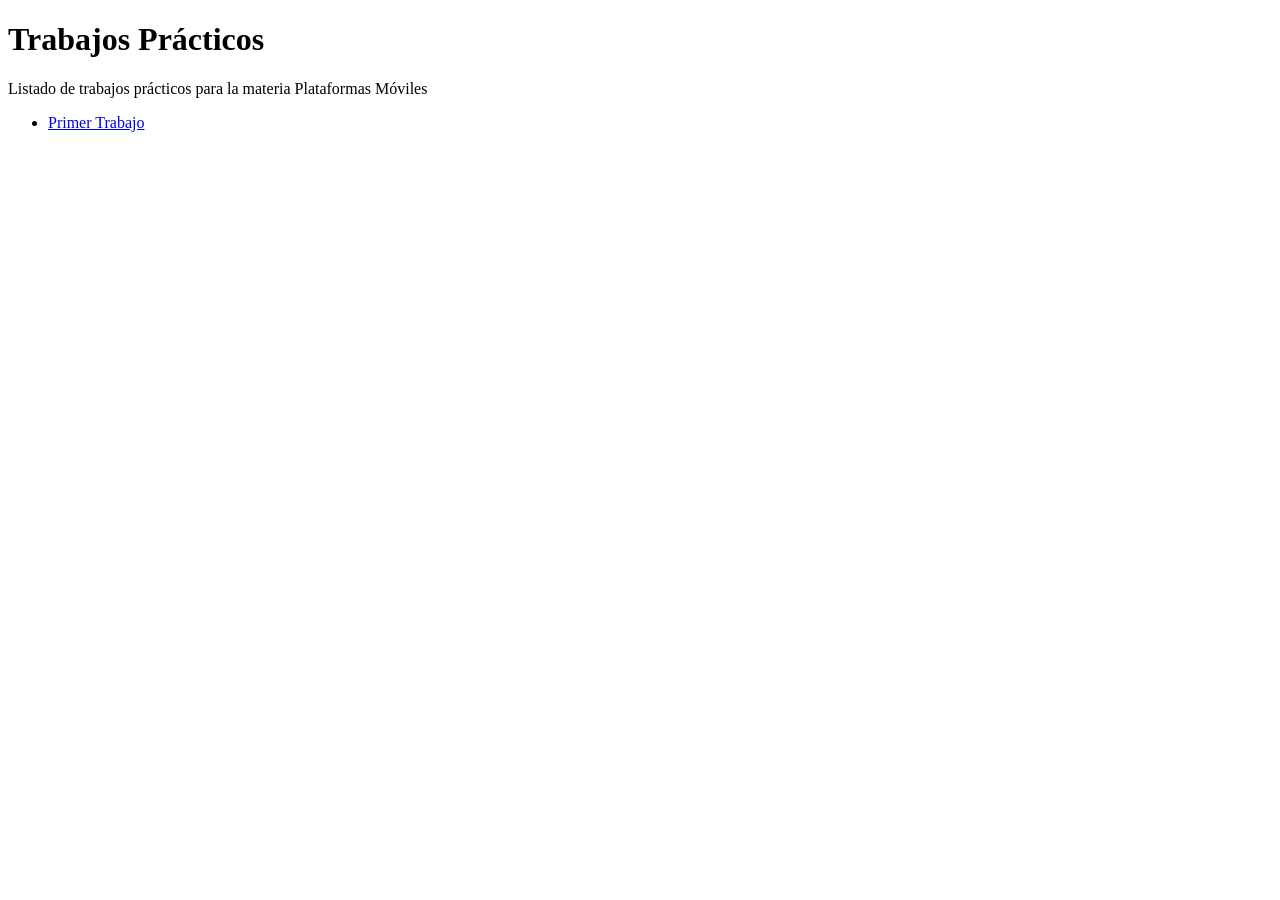
<file: Index.html>
<!DOCTYPE html>
<html>
   <head>
      <title>Hola Mundo!</title>
   </head>
   <body>
     <h1>Trabajos Prácticos</h1>
     <p>Listado de trabajos prácticos para la materia Plataformas Móviles</p>
     <ul>
       <li><a href="tp-1/">Primer Trabajo</a></li>
     </ul>
   </body>
</html>
</file>
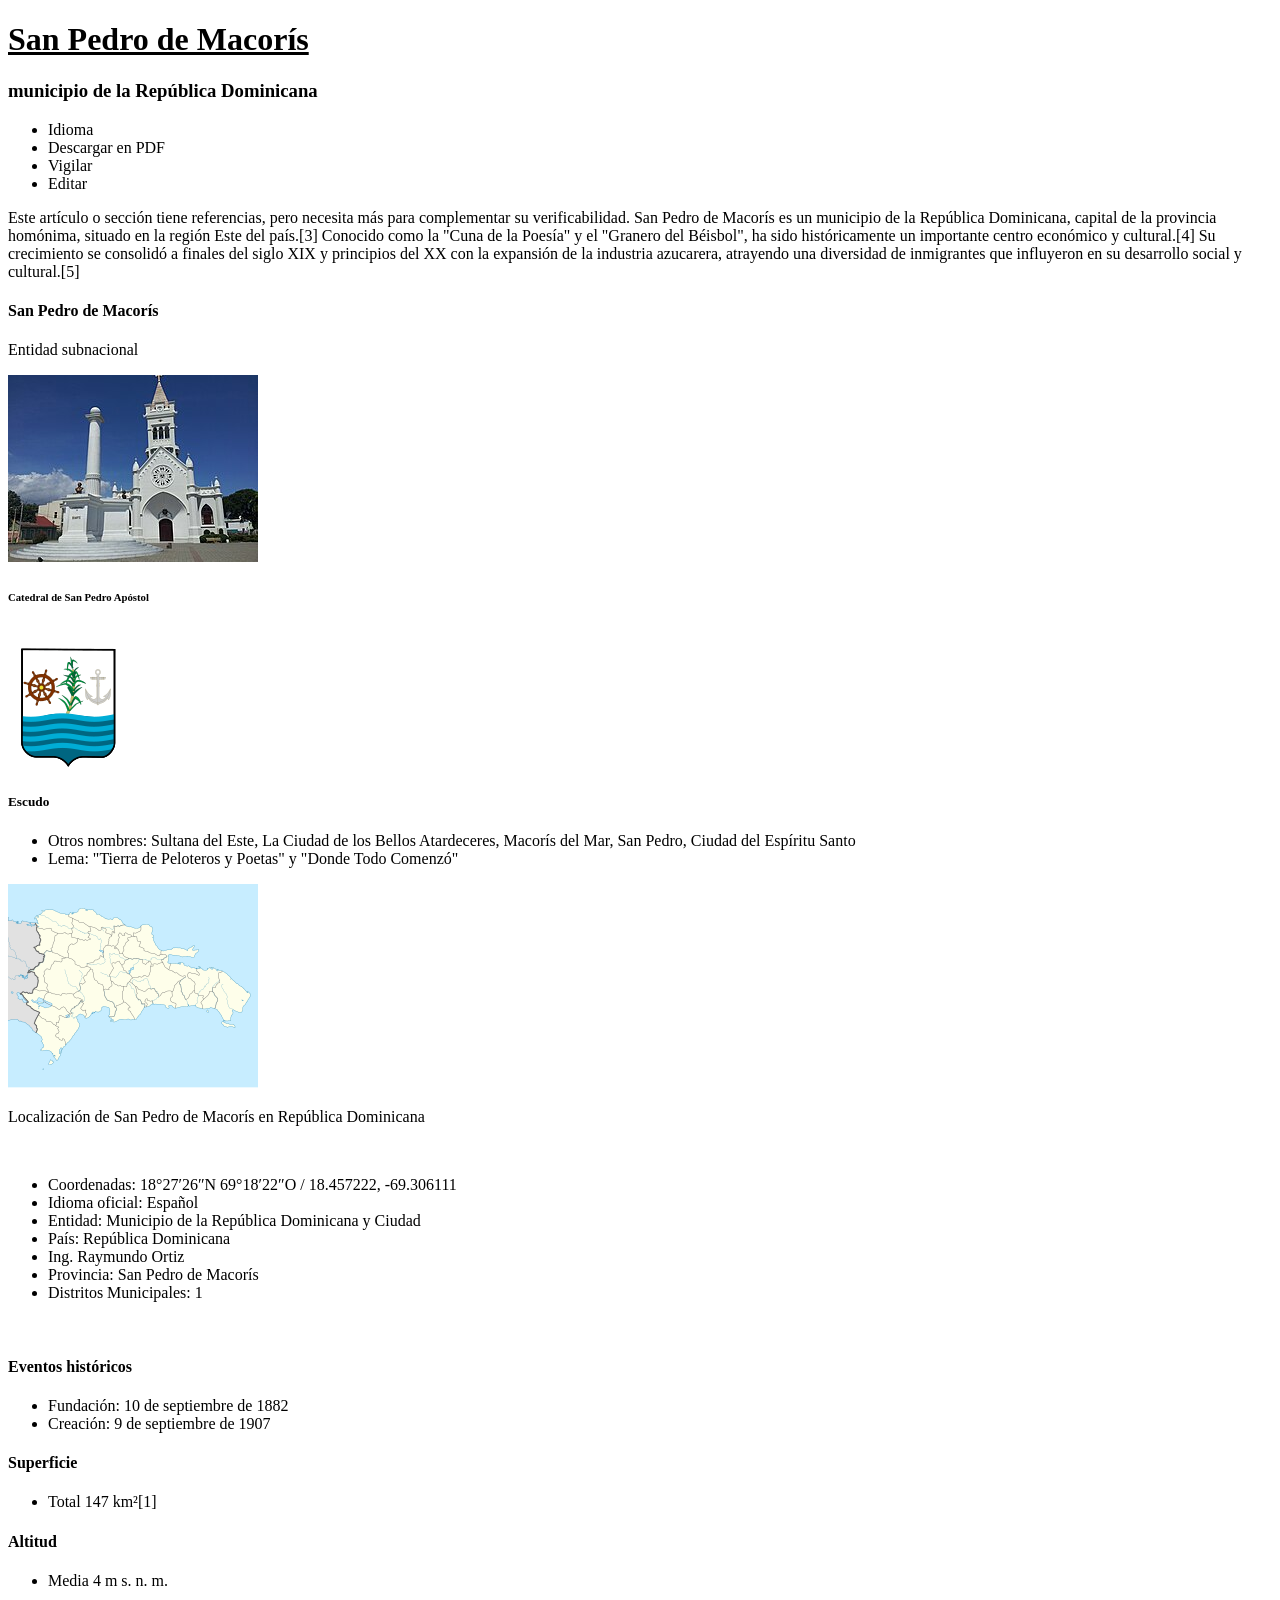
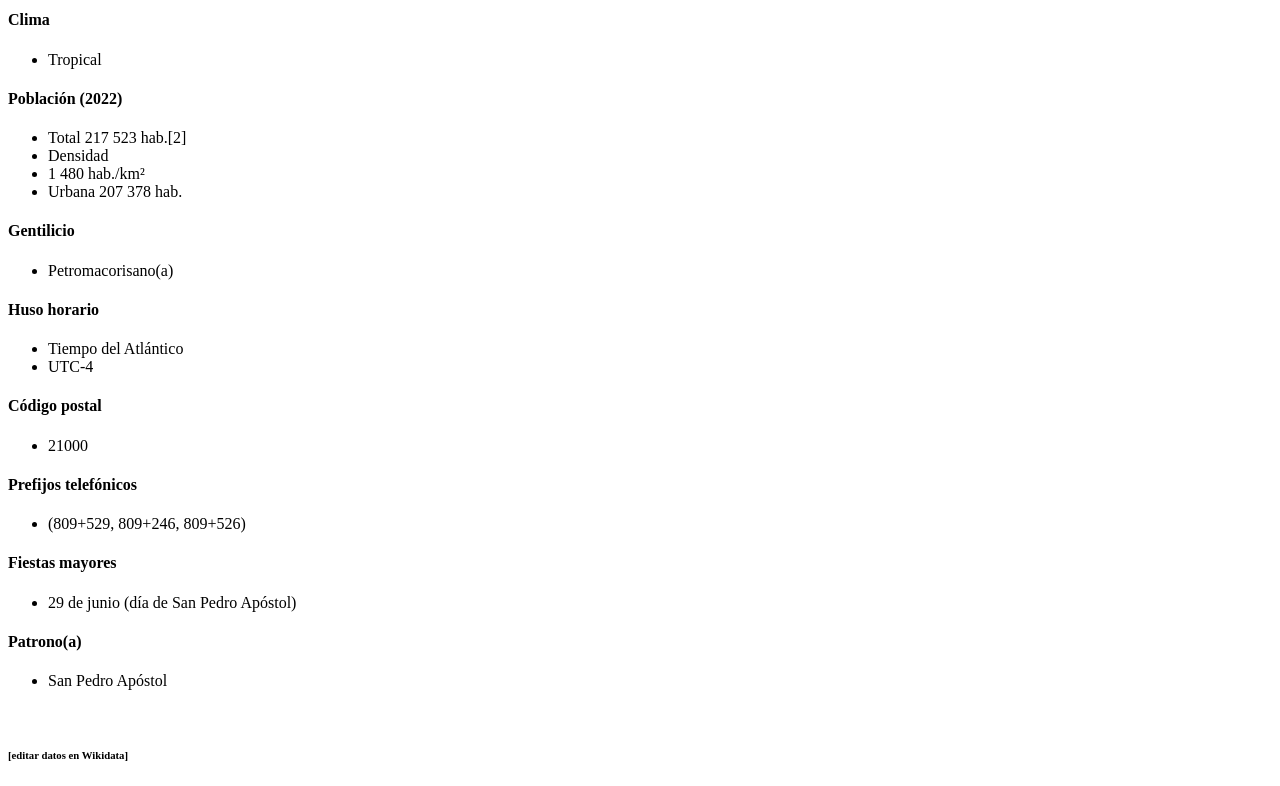
<file: tp-1/index.html>
<!DOCTYPE html>
<html lang="en">
<head>
    <meta charset="UTF-8">
    <meta name="viewport" content="width=device-width, initial-scale=1.0">
    <title>Document</title>
</head>
<body>
    <h1><u>San Pedro de Macorís</u></h1>
<h3>municipio de la República Dominicana</h3>
<ul>
<li>Idioma</li>
<li>Descargar en PDF</li>
<li>Vigilar</li>
<li>Editar</li>
</ul>
<p>Este artículo o sección tiene referencias, pero necesita más para complementar su verificabilidad.
San Pedro de Macorís es un municipio de la República Dominicana, capital de la provincia homónima, situado en la región Este del país.[3] Conocido como la "Cuna de la Poesía" y el "Granero del Béisbol", ha sido históricamente un importante centro económico y cultural.[4] Su crecimiento se consolidó a finales del siglo XIX y principios del XX con la expansión de la industria azucarera, atrayendo una diversidad de inmigrantes que influyeron en su desarrollo social y cultural.[5]</p>
<h4>San Pedro de Macorís</h4>
<p>Entidad subnacional</p>
<img src="Catedral_San_Pedro.jpg">
<h6>Catedral de San Pedro Apóstol</h6>
<br>
<img src="Escudo_de_San_Pedro_de_Macoris.png">
<h5>Escudo</h5>
<ul>
<li>Otros nombres: Sultana del Este, La Ciudad de los Bellos Atardeceres, Macorís del Mar, San Pedro, Ciudad del Espíritu Santo</li>
<li>Lema: "Tierra de Peloteros y Poetas" y "Donde Todo Comenzó"</li>
</ul>
<img src="Dominican_Republic_location_map.svg.png">
<p>Localización de San Pedro de Macorís en República Dominicana</p>
<br>
<ul>
<li>Coordenadas: 18°27′26″N 69°18′22″O / 18.457222, -69.306111</li>
<li>Idioma oficial: Español</li>
<li>Entidad: Municipio de la República Dominicana y Ciudad</li>
<li>País: República Dominicana</li>
<li>Ing. Raymundo Ortiz</li>
<li>Provincia: San Pedro de Macorís</li>
<li>Distritos Municipales: 1</li>
</ul>
<br>
<h4>Eventos históricos</h4>
<ul>         
<li>Fundación:        10 de septiembre de 1882</li>
<li>Creación:        9 de septiembre de 1907</li>
</ul>
<h4>Superficie</h4>
<ul>
    <li>Total        147 km²[1]</li>
</ul>
<h4>Altitud</h4>
<ul>
    <li>Media        4 m s. n. m.</li>
</ul>
<h4>Clima</h4>
<ul>
    <li>Tropical</li>
</ul>
<h4>Población (2022)</h4>         
<ul>
    <li>Total        217 523 hab.[2]</li>
    <li>Densidad</li>
    <li>1 480 hab./km²</li>
    <li>Urbana        207 378 hab.</li>
</ul>
<h4>Gentilicio</h4>
<ul>
    <li>Petromacorisano(a)</li>
</ul>
<h4>Huso horario</h4>
<ul>
    <li>Tiempo del Atlántico</li>
    <li>UTC-4</li>
</ul>
<h4>Código postal</h4>
<ul>
    <li>21000</li>
</ul>
<h4>Prefijos telefónicos</h4>
<ul>
    <li>(809+529, 809+246, 809+526)</li>
</ul>
<h4>Fiestas mayores</h4>
<ul>
    <li>29 de junio (día de San Pedro Apóstol)</li>
</ul>
<h4>Patrono(a)</h4>
<ul>
    <li>San Pedro Apóstol</li>
</ul>
<br>
<h6>[editar datos en Wikidata]</h6>

</body>
</html>
</file>
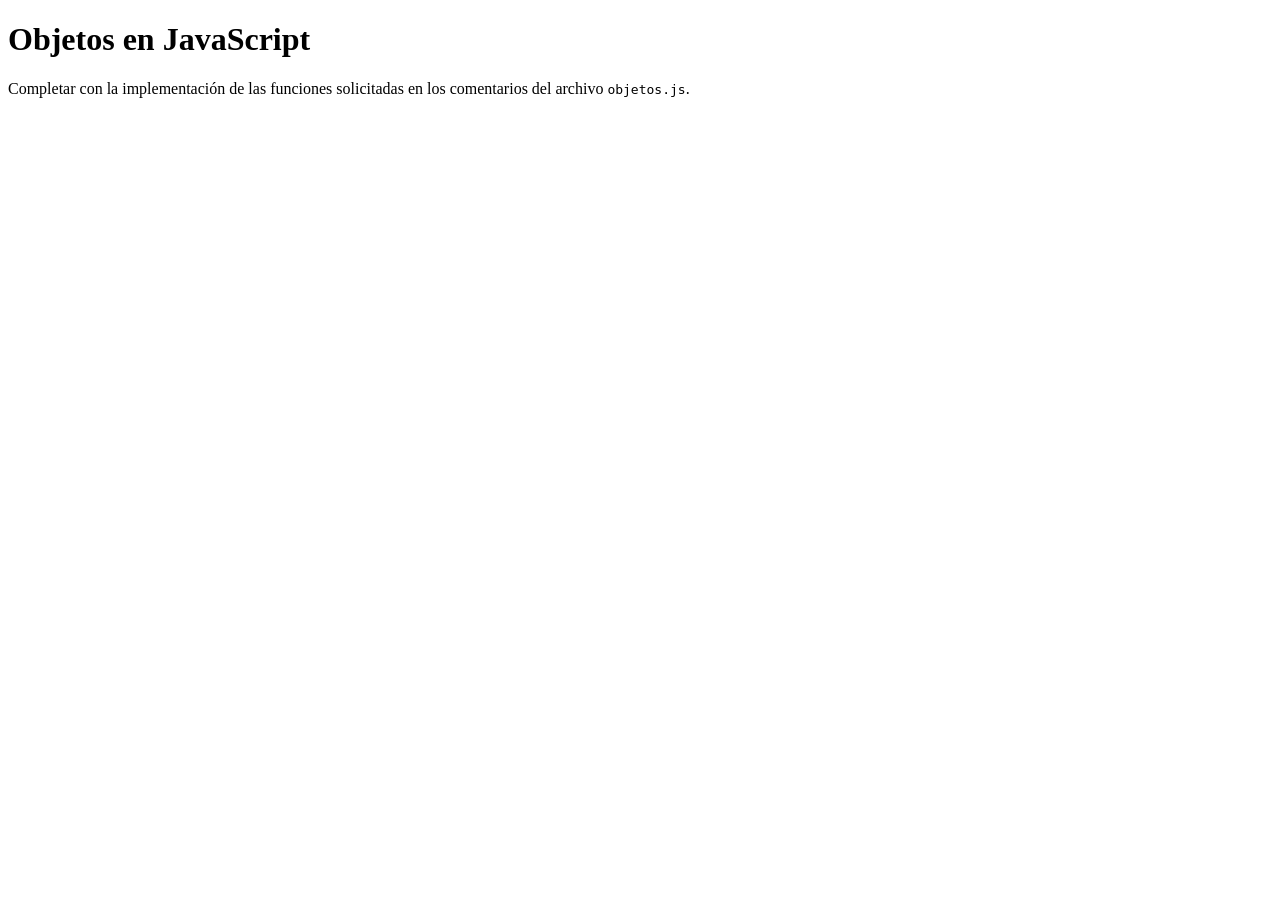
<file: tp-10/index.html>
<!DOCTYPE html>
<html>
<head>
    <meta charset="utf-8">
    <meta name="viewport" content="width=device-width, initial-scale=1">
    <title>Objetos en JavaScript</title>
</head>
<body>
    <h1>Objetos en JavaScript</h1>
    <p>Completar con la implementación de las funciones solicitadas en los comentarios del archivo <code>objetos.js</code>.</p>
    <script src="objetos.js"></script>
</body>
</html>
</file>
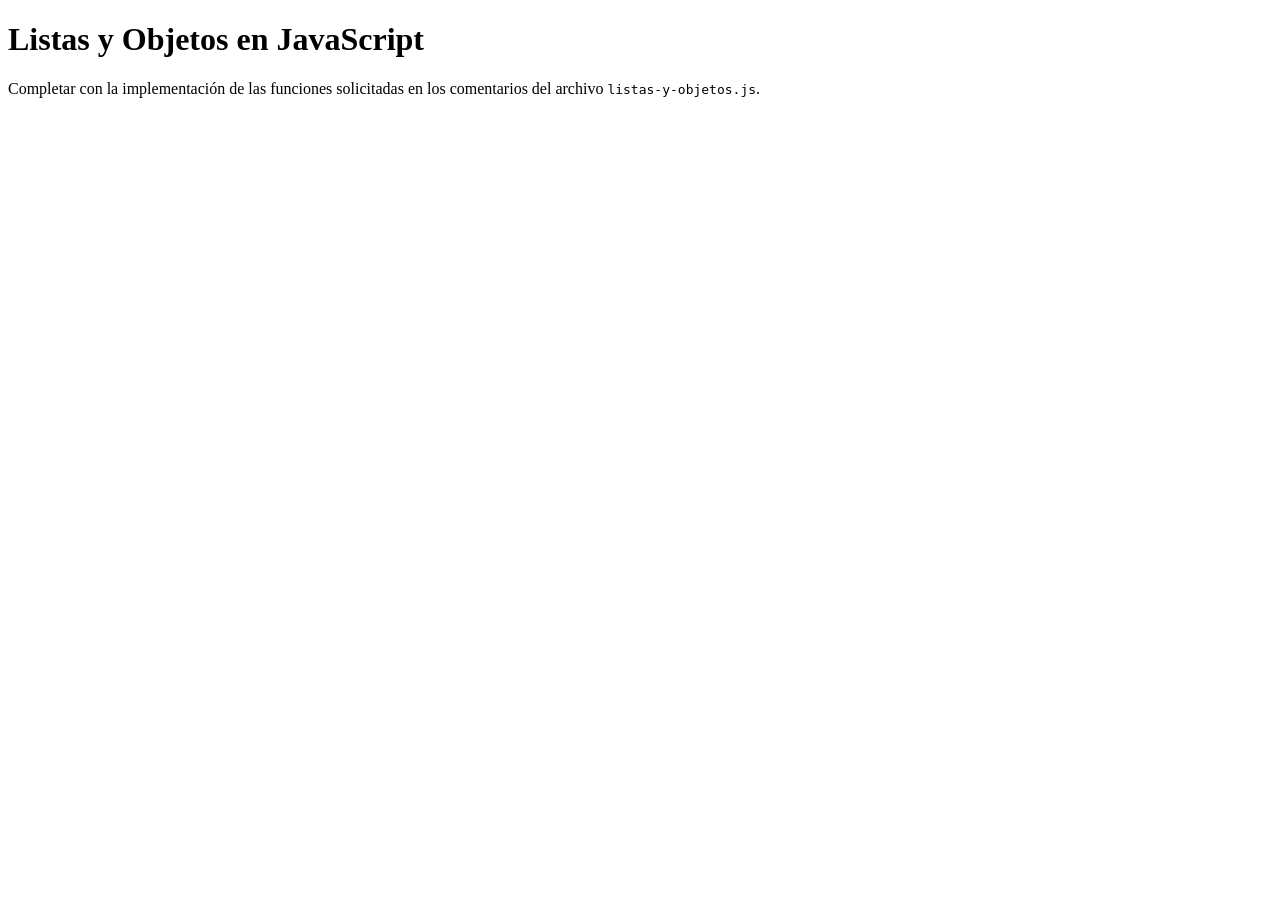
<file: tp-11/index.html>
<!DOCTYPE html>
<html>
<head>
    <meta charset="utf-8">
    <meta name="viewport" content="width=device-width, initial-scale=1">
    <title>Listas y Objetos en JavaScript</title>
</head>
<body>
    <h1>Listas y Objetos en JavaScript</h1>
    <p>Completar con la implementación de las funciones solicitadas en los comentarios del archivo <code>listas-y-objetos.js</code>.</p>
    <script src="listas-y-objetos.js"></script>
</body>
</html>
</file>
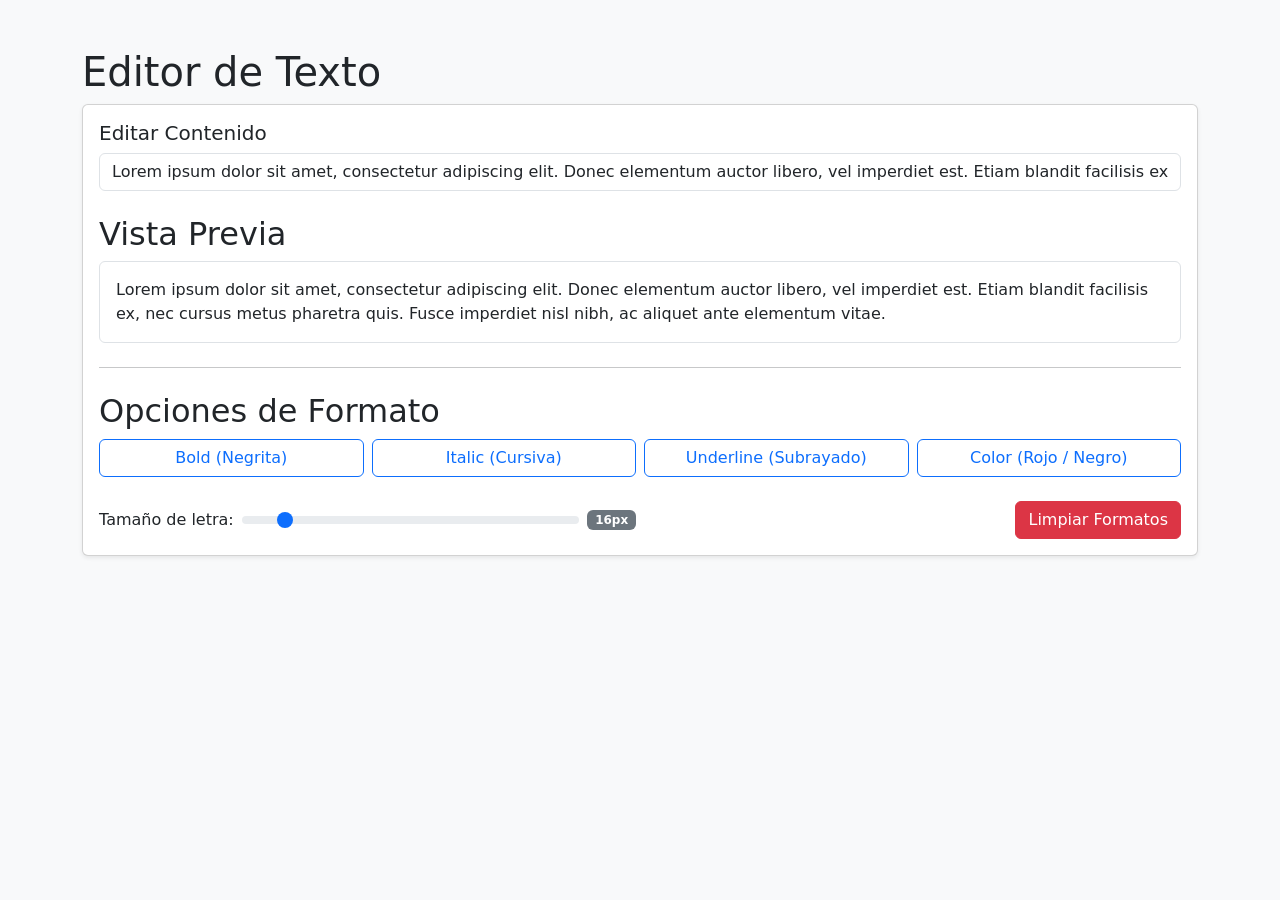
<file: tp-12/index.html>
<!DOCTYPE html>
<html lang="es">
<head>
    <meta charset="utf-8">
    <meta name="viewport" content="width=device-width, initial-scale=1">
    <title>Editor de Texto - DOM y JavaScript</title>
    <!-- Bootstrap 5 CSS -->
    <link href="https://cdn.jsdelivr.net/npm/bootstrap@5.3.2/dist/css/bootstrap.min.css" rel="stylesheet">
    <style>
        /* Clases CSS de utilidad para los estilos del texto */
        .texto-negrita {
            font-weight: bold;
        }
        .texto-cursiva {
            font-style: italic;
        }
        .texto-subrayado {
            text-decoration: underline;
        }
    </style>
</head>
<body class="bg-light">
    <div class="container my-1 my-sm-2 my-md-4 my-lg-5">
        <h1>Editor de Texto</h1>
        <div class="card shadow-sm">
            <div class="card-body">
                
                <!-- Entrada de texto para editar el contenido en tiempo real -->
                <div class="mb-4">
                    <label for="input-editor" class="form-label h5">Editar Contenido</label>
                    <input type="text" id="input-editor" class="form-control" value="Lorem ipsum dolor sit amet, consectetur adipiscing elit. Donec elementum auctor libero, vel imperdiet est. Etiam blandit facilisis ex, nec cursus metus pharetra quis. Fusce imperdiet nisl nibh, ac aliquet ante elementum vitae.">
                </div>

                <h2>Vista Previa</h2>
                <!-- Párrafo de vista previa donde se aplican los estilos -->
                <p class="texto p-3 bg-white border rounded" id="texto">Lorem ipsum dolor sit amet, consectetur adipiscing elit. Donec elementum auctor libero, vel imperdiet est. Etiam blandit facilisis ex, nec cursus metus pharetra quis. Fusce imperdiet nisl nibh, ac aliquet ante elementum vitae.</p>
                
                <hr class="hr my-4">
                
                <h2>Opciones de Formato</h2>
                <div class="row g-2">
                    <!-- Botones Originales de Estilo -->
                    <div class="col-12 col-md-3">
                        <button id="btn-negrita" class="btn d-block w-100 btn-outline-primary" data-formato="negrita">
                            Bold (Negrita)
                        </button>
                    </div>
                    <div class="col-12 col-md-3">
                        <button id="btn-cursiva" class="btn d-block w-100 btn-outline-primary" data-formato="cursiva">
                            Italic (Cursiva)
                        </button>
                    </div>
                    <div class="col-12 col-md-3">
                        <button id="btn-subrayado" class="btn d-block w-100 btn-outline-primary" data-formato="subrayado">
                            Underline (Subrayado)
                        </button>
                    </div>

                    <!-- NUEVO: Botón para cambiar el Color del texto -->
                    <div class="col-12 col-md-3">
                        <button id="btn-color" class="btn d-block w-100 btn-outline-primary" data-formato="color">
                            Color (Rojo / Negro)
                        </button>
                    </div>
                </div>

                <!-- NUEVO: Controles de tamaño de letra y extras -->
                <div class="row g-2 mt-3 align-items-center">
                    <div class="col-12 col-md-6 d-flex align-items-center gap-2">
                        <label for="input-rango-tamano" class="form-label mb-0 text-nowrap">Tamaño de letra:</label>
                        <input type="range" class="form-range" id="input-rango-tamano" min="12" max="48" value="16">
                        <span id="label-tamano" class="badge bg-secondary">16px</span>
                    </div>

                    <!-- BONUS: Limpiar todos los formatos aplicados -->
                    <div class="col-12 col-md-6 text-md-end">
                        <button id="btn-limpiar" class="btn btn-danger">
                            Limpiar Formatos
                        </button>
                    </div>
                </div>

            </div>
        </div>
    </div>

    <!-- Bootstrap 5 JS Bundle -->
    <script src="https://cdn.jsdelivr.net/npm/bootstrap@5.3.2/dist/js/bootstrap.bundle.min.js"></script>
    
    <script type="text/javascript">
        // Elementos del DOM que vamos a manipular frecuentemente
        const parrafoTexto = document.getElementById('texto');
        const inputEditor = document.getElementById('input-editor');
        const inputRangoTamano = document.getElementById('input-rango-tamano');
        const labelTamano = document.getElementById('label-tamano');
        const btnLimpiar = document.getElementById('btn-limpiar');

        /**
         * Sincronización del Input con el Párrafo
         * Al escribir en el input, actualiza inmediatamente el texto de la vista previa
         */
        inputEditor.addEventListener('input', (e) => {
            parrafoTexto.textContent = e.target.value;
        });

        /**
         * Control del Tamaño del Texto
         * Modifica dinámicamente la propiedad fontSize según la barra de desplazamiento
         */
        inputRangoTamano.addEventListener('input', (e) => {
            const nuevoTamano = e.target.value;
            parrafoTexto.style.fontSize = nuevoTamano + 'px';
            labelTamano.textContent = nuevoTamano + 'px';
        });

        /**
         * Función auxiliar para actualizar el estilo visual del botón
         * Activa (btn-primary) o desactiva (btn-outline-primary) el botón correspondiente
         */
        function actualizarEstadoBoton(idBoton, condicionActivo) {
            const boton = document.getElementById(idBoton);
            if (condicionActivo) {
                boton.classList.remove('btn-outline-primary');
                boton.classList.add('btn-primary');
            } else {
                boton.classList.remove('btn-primary');
                boton.classList.add('btn-outline-primary');
            }
        }

        /**
         * 01 - funcionNegrita()
         * Activa/desactiva la clase CSS de negrita y actualiza el botón.
         */
        function funcionNegrita() {
            parrafoTexto.classList.toggle('texto-negrita');
            const estaActivo = parrafoTexto.classList.contains('texto-negrita');
            actualizarEstadoBoton('btn-negrita', estaActivo);
        }

        /**
         * 02 - funcionCursiva()
         * Activa/desactiva la clase CSS de cursiva y actualiza el botón.
         */
        function funcionCursiva() {
            parrafoTexto.classList.toggle('texto-cursiva');
            const estaActivo = parrafoTexto.classList.contains('texto-cursiva');
            actualizarEstadoBoton('btn-cursiva', estaActivo);
        }

        /**
         * 03 - funcionSubrayado()
         * Activa/desactiva la clase CSS de subrayado y actualiza el botón.
         */
        function funcionSubrayado() {
            parrafoTexto.classList.toggle('texto-subrayado');
            const estaActivo = parrafoTexto.classList.contains('texto-subrayado');
            actualizarEstadoBoton('btn-subrayado', estaActivo);
        }

        /**
         * 04 - Nueva Función: funcionColor()
         * Alterne el color del texto entre rojo y negro por defecto.
         */
        function funcionColor() {
            if (parrafoTexto.style.color === 'red') {
                parrafoTexto.style.color = ''; // Vuelve al color por defecto 
                actualizarEstadoBoton('btn-color', false);
            } else {
                parrafoTexto.style.color = 'red';
                actualizarEstadoBoton('btn-color', true);
            }
        }

        /**
         * BONUS: Función para Limpiar Todos los Formatos
         */
        btnLimpiar.addEventListener('click', () => {
            // Remover todas las clases de estilo
            parrafoTexto.classList.remove('texto-negrita', 'texto-cursiva', 'texto-subrayado');
            
            // Restablecer estilos CSS en línea 
            parrafoTexto.style.color = '';
            parrafoTexto.style.fontSize = '16px';
            
            // Sincronizar de vuelta los controles de UI
            inputRangoTamano.value = 16;
            labelTamano.textContent = '16px';

            // Apagar los botones de estado
            actualizarEstadoBoton('btn-negrita', false);
            actualizarEstadoBoton('btn-cursiva', false);
            actualizarEstadoBoton('btn-subrayado', false);
            actualizarEstadoBoton('btn-color', false);
        });


        /**
         * Manejador de botones 
         */
        function handlerBoton(e) {
            const funcionBoton = e.target.dataset.formato;
            switch (funcionBoton) {
                case 'negrita':
                    funcionNegrita();
                    break;
                case 'cursiva':
                    funcionCursiva();
                    break;
                case 'subrayado':
                    funcionSubrayado();
                    break;
                case 'color': // Vinculamos el nuevo caso
                    funcionColor();
                    break;
            }
        }

        // Añadimos el listener para todos los botones que tengan la clase 'btn'
        document.querySelectorAll('button.btn').forEach(e => e.addEventListener('click', handlerBoton));
    </script>
</body>
</html>
</file>
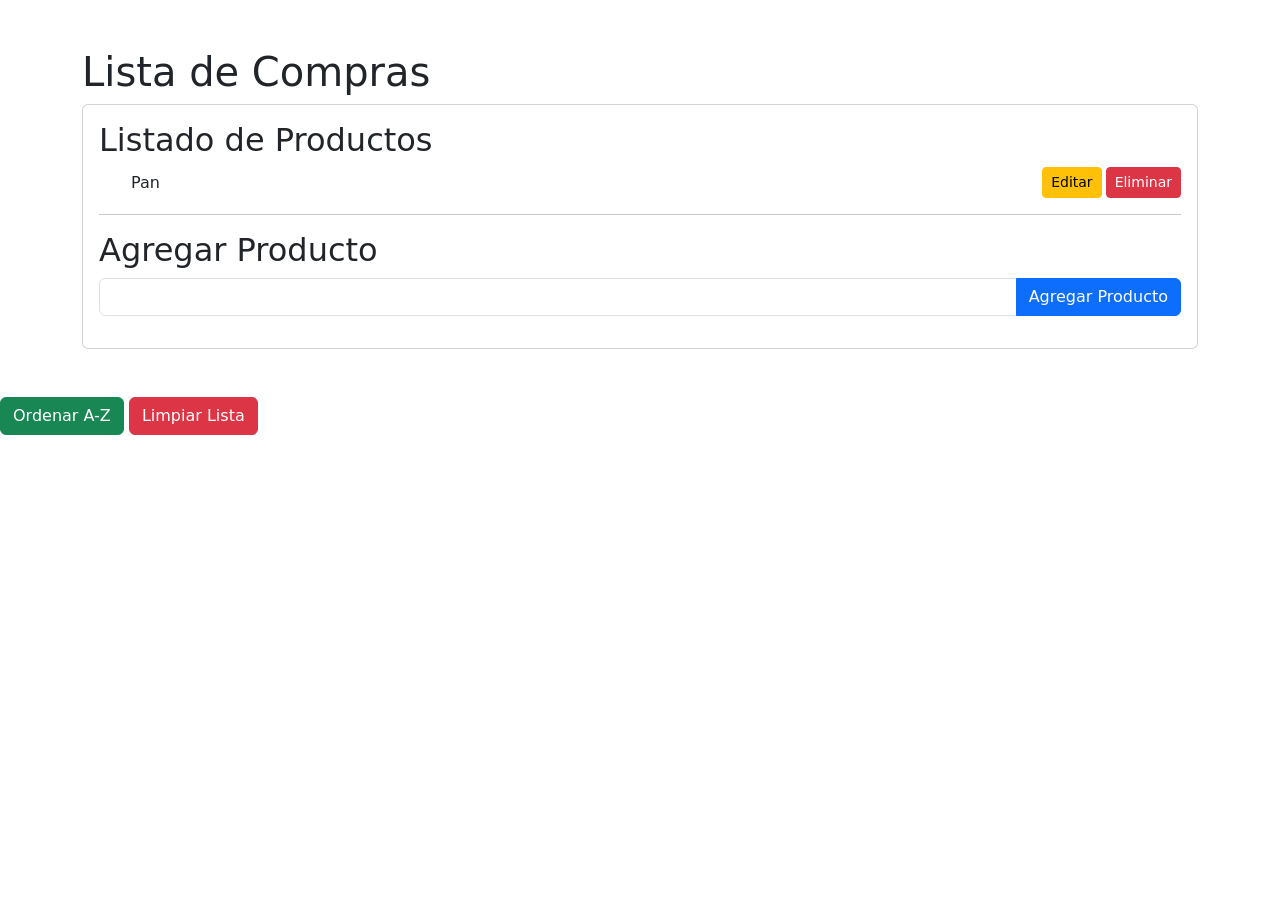
<file: tp-13/index.html>
<!DOCTYPE html>
<html>
<head>
    <meta charset="utf-8">
    <meta name="viewport" content="width=device-width, initial-scale=1">
    <title>Lista de Compras - DOM y JavaScript</title>
    <link href="https://cdn.jsdelivr.net/npm/bootstrap@5.3.6/dist/css/bootstrap.min.css" rel="stylesheet" integrity="sha384-4Q6Gf2aSP4eDXB8Miphtr37CMZZQ5oXLH2yaXMJ2w8e2ZtHTl7GptT4jmndRuHDT" crossorigin="anonymous">
</head>
<body>
    <div class="container my-1 my-sm-2 my-md-4 my-lg-5">
        <h1>Lista de Compras</h1>
        <div class="card">
            <div class="card-body">
                <h2>Listado de Productos</h2>
                
                <ul id="lista-productos">
                    <li>Pan</li>
                </ul>

                <hr class="hr">

                <h2>Agregar Producto</h2>
                <form id="form-producto">
                    <div class="input-group mb-3">
                        <input type="text" class="form-control" aria-label="Nombre del Producto">
                        <button class="btn btn-primary" type="submit">Agregar Producto</button>
                    </div>
                </form>
            </div>
        </div>
    </div>

    <div class="mt-3">
    <button type="button" id="btn-ordenar" class="btn btn-success">
        Ordenar A-Z
    </button>

    <button type="button" id="btn-limpiar" class="btn btn-danger">
        Limpiar Lista
    </button>
</div>

    <script src="https://cdn.jsdelivr.net/npm/bootstrap@5.3.6/dist/js/bootstrap.bundle.min.js" integrity="sha384-j1CDi7MgGQ12Z7Qab0qlWQ/Qqz24Gc6BM0thvEMVjHnfYGF0rmFCozFSxQBxwHKO" crossorigin="anonymous"></script>
    <script>

const lista = document.getElementById("lista-productos");

// Cargar productos guardados
window.onload = cargarProductos;

function guardarProductos() {

    let productos = [];

    lista.querySelectorAll("li").forEach(li => {

        productos.push({
            nombre: li.querySelector("span").textContent,
            comprado: li.classList.contains("list-group-item-success")
        });

    });

    localStorage.setItem("productos", JSON.stringify(productos));

}

function cargarProductos(){

    let productos = JSON.parse(localStorage.getItem("productos"));

    if(productos){

        lista.innerHTML = "";

        productos.forEach(producto => {

            agregarProducto(producto.nombre, producto.comprado);

        });

    }else{

        lista.innerHTML = "";
        agregarProducto("Pan");

    }

}

/**
 * Agregar producto
 */

function agregarProducto(nombreProducto, comprado = false){

    nombreProducto = nombreProducto.trim();

    if(nombreProducto == "")
        return;

    const li = document.createElement("li");
    li.className = "list-group-item d-flex justify-content-between align-items-center";

    if(comprado)
        li.classList.add("list-group-item-success");

    const span = document.createElement("span");
    span.textContent = nombreProducto;

    if(comprado)
        span.style.textDecoration = "line-through";

    // Marcar comprado
    span.addEventListener("click", function(){

        li.classList.toggle("list-group-item-success");

        if(li.classList.contains("list-group-item-success"))
            span.style.textDecoration = "line-through";
        else
            span.style.textDecoration = "none";

        guardarProductos();

    });

    // Editar
    const btnEditar = document.createElement("button");
    btnEditar.textContent = "Editar";
    btnEditar.className = "btn btn-warning btn-sm me-1";

    btnEditar.onclick = function(){

        let nuevo = prompt("Nuevo nombre:", span.textContent);

        if(nuevo != null && nuevo.trim() != ""){

            span.textContent = nuevo.trim();
            guardarProductos();

        }

    };

    // Eliminar
    const btnEliminar = document.createElement("button");
    btnEliminar.textContent = "Eliminar";
    btnEliminar.className = "btn btn-danger btn-sm";

    btnEliminar.onclick = function(){

        li.remove();
        guardarProductos();

    };

    const botones = document.createElement("div");

    botones.appendChild(btnEditar);
    botones.appendChild(btnEliminar);

    li.prepend(span);
    li.appendChild(botones);

    lista.appendChild(li);

    guardarProductos();

}

function handlerFormulario(evento){

    evento.preventDefault();

    const input = evento.target.querySelector("input");

    agregarProducto(input.value);

    input.value = "";

}

document.querySelector("form").addEventListener("submit", handlerFormulario);

// Limpiar lista
document.getElementById("btn-limpiar").addEventListener("click", function(){

    lista.innerHTML = "";

    guardarProductos();

});

// Ordenar lista
document.getElementById("btn-ordenar").addEventListener("click", function(){

    let items = Array.from(lista.querySelectorAll("li"));

    items.sort(function(a,b){

        let nombreA = a.querySelector("span").textContent.toLowerCase();
        let nombreB = b.querySelector("span").textContent.toLowerCase();

        return nombreA.localeCompare(nombreB);

    });

    lista.innerHTML = "";

    items.forEach(item => lista.appendChild(item));

    guardarProductos();

});

</script>

</body>
</html>
</file>
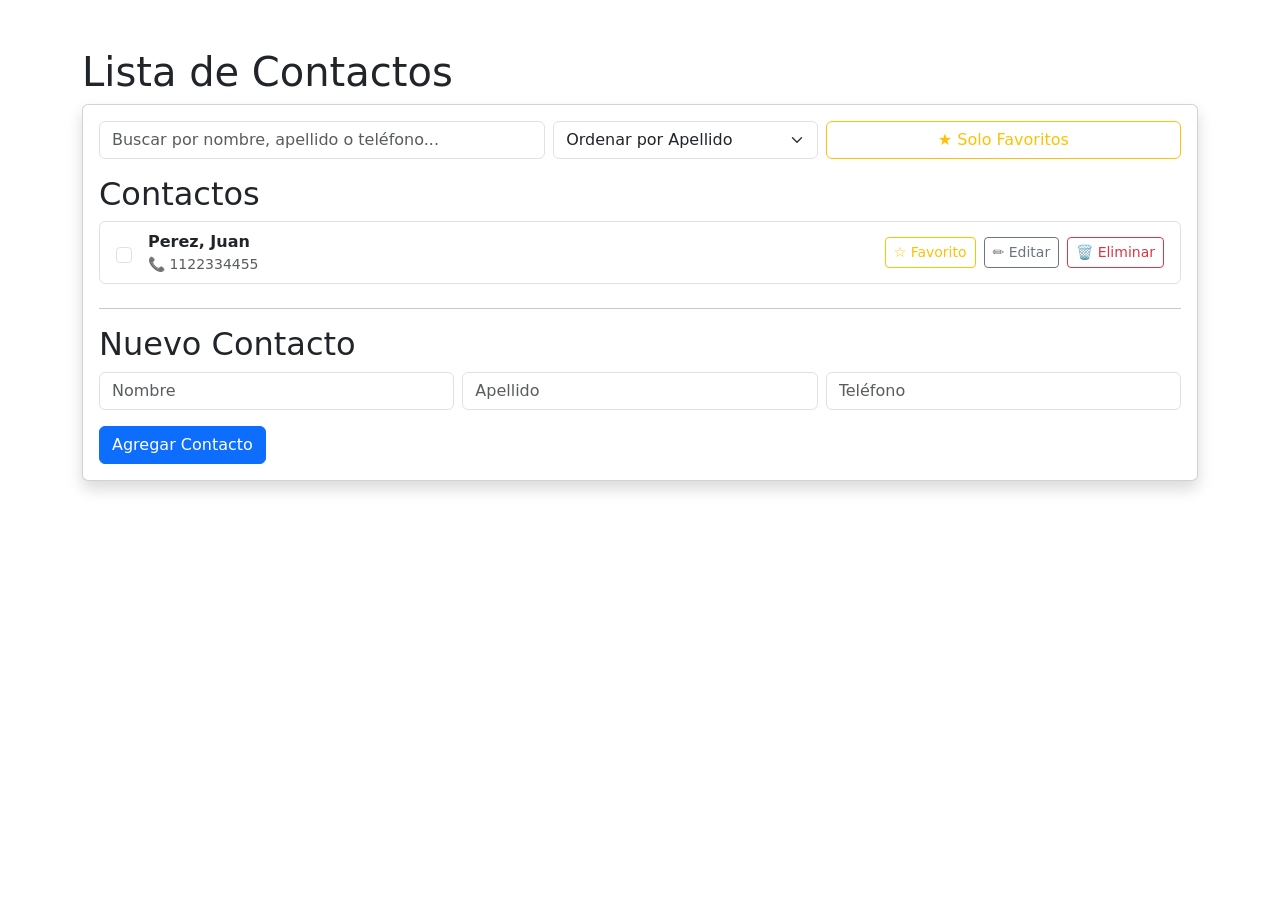
<file: tp-14/index.html>
<!DOCTYPE html>
<html lang="es">
<head>
    <meta charset="utf-8">
    <meta name="viewport" content="width=device-width, initial-scale=1">
    <title>Lista de Contactos - DOM y JavaScript</title>
    <link href="https://cdn.jsdelivr.net/npm/bootstrap@5.3.6/dist/css/bootstrap.min.css" rel="stylesheet" integrity="sha384-4Q6Gf2aSP4eDXB8Miphtr37CMZZQ5oXLH2yaXMJ2w8e2ZtHTl7GptT4jmndRuHDT" crossorigin="anonymous">
</head>
<body>
    <div class="container my-1 my-sm-2 my-md-4 my-lg-5">
        <h1>Lista de Contactos</h1>
        <div class="card shadow">
            <div class="card-body">

                <!-- Buscador y Filtros -->
                <div class="row g-2 mb-3 align-items-center">
                    <div class="col-12 col-md-5">
                        <input type="text" id="input-buscar" class="form-control" placeholder="Buscar por nombre, apellido o teléfono...">
                    </div>
                    <div class="col-6 col-md-3">
                        <select id="select-orden" class="form-select">
                            <option value="apellido">Ordenar por Apellido</option>
                            <option value="nombre">Ordenar por Nombre</option>
                        </select>
                    </div>
                    <div class="col-6 col-md-4 d-flex gap-2">
                        <button id="btn-filtro-favoritos" class="btn btn-outline-warning w-100">
                            ★ Solo Favoritos
                        </button>
                        <button id="btn-eliminar-seleccionados" class="btn btn-danger d-none">
                            Eliminar Seleccionados
                        </button>
                    </div>
                </div>

                <h2>Contactos</h2>
                <!-- Listado de contactos -->
                <ul id="lista-contactos" class="list-group mb-4"></ul>

                <hr class="hr">

                <!-- Formulario de Nuevo / Edición de Contacto -->
                <h2 id="titulo-form">Nuevo Contacto</h2>
                <form id="form-producto">
                    <div class="row g-2 mb-3">
                        <div class="col-12 col-sm-4">
                            <input type="text" class="form-control" name="nombre" id="input-nombre" placeholder="Nombre" aria-label="Nombre" required>
                        </div>
                        <div class="col-12 col-sm-4">
                            <input type="text" class="form-control" name="apellido" id="input-apellido" placeholder="Apellido" aria-label="Apellido" required>
                        </div>
                        <div class="col-12 col-sm-4">
                            <input type="tel" class="form-control" name="telefono" id="input-telefono" placeholder="Teléfono" aria-label="Teléfono">
                        </div>
                    </div>
                    <div class="d-flex gap-2">
                        <button class="btn btn-primary" type="submit" id="btn-submit">Agregar Contacto</button>
                        <button class="btn btn-secondary d-none" type="button" id="btn-cancelar-edicion">Cancelar Edición</button>
                    </div>
                </form>

            </div>
        </div>
    </div>

    <script src="https://cdn.jsdelivr.net/npm/bootstrap@5.3.6/dist/js/bootstrap.bundle.min.js" integrity="sha384-j1CDi7MgGQ12Z7Qab0qlWQ/Qqz24Gc6BM0thvEMVjHnfYGF0rmFCozFSxQBxwHKO" crossorigin="anonymous"></script>

    <script type="text/javascript">
        // Estado global de la aplicación
        let contactos = [
            { id: 1, nombre: 'Juan', apellido: 'Perez', telefono: '1122334455', favorito: false, seleccionado: false }
        ];

        let criterioOrden = 'apellido';
        let soloFavoritos = false;
        let busquedaTexto = '';
        let idContactoEnEdicion = null;

        /**
         * agregarContacto()
         * Agrega o edita un contacto en la lista global y actualiza el renderizado.
         */
        function agregarContacto(nombre, apellido, telefono) {
            if (idContactoEnEdicion !== null) {
                // Modo Edición: busco el contacto por id y actualizo sus datos
                for (let i = 0; i < contactos.length; i++) {
                    if (contactos[i].id === idContactoEnEdicion) {
                        contactos[i].nombre = nombre;
                        contactos[i].apellido = apellido;
                        contactos[i].telefono = telefono;
                        break; // ya lo encontré y actualicé, no sigo recorriendo
                    }
                }
                idContactoEnEdicion = null;
                document.getElementById('titulo-form').textContent = 'Nuevo Contacto';
                document.getElementById('btn-submit').textContent = 'Agregar Contacto';
                document.getElementById('btn-cancelar-edicion').classList.add('d-none');
            } else {
                // Modo Creación
                const nuevoContacto = {
                    id: Date.now(),
                    nombre: nombre.trim(),
                    apellido: apellido.trim(),
                    telefono: telefono.trim(),
                    favorito: false,
                    seleccionado: false
                };
                contactos.push(nuevoContacto);
            }
            mostrarListado();
        }

        /**
         * mostrarListado()
         * Ordena, filtra y renderiza la lista de contactos en el DOM.
         */
        function mostrarListado() {
            const ul = document.getElementById('lista-contactos');
            ul.innerHTML = '';

            // 1. Filtrar por búsqueda y favoritos
            let resultado = [];
            for (let i = 0; i < contactos.length; i++) {
                const contacto = contactos[i];

                const coincideTexto =
                    contacto.nombre.toLowerCase().includes(busquedaTexto) ||
                    contacto.apellido.toLowerCase().includes(busquedaTexto) ||
                    contacto.telefono.includes(busquedaTexto);

                const coincideFavorito = soloFavoritos ? contacto.favorito : true;

                if (coincideTexto && coincideFavorito) {
                    resultado.push(contacto);
                }
            }

            // 2. Ordenar alfabéticamente según el criterio (nombre o apellido)
            resultado.sort((a, b) => {
                const valorA = a[criterioOrden].toLowerCase();
                const valorB = b[criterioOrden].toLowerCase();
                return valorA.localeCompare(valorB);
            });

            // 3. Verificar si hay contactos seleccionados para mostrar el botón de eliminación masiva
            let haySeleccionados = false;
            for (let i = 0; i < contactos.length; i++) {
                if (contactos[i].seleccionado) {
                    haySeleccionados = true;
                    break;
                }
            }
            document.getElementById('btn-eliminar-seleccionados').classList.toggle('d-none', !haySeleccionados);

            // 4. Renderizar elementos en el DOM
            if (resultado.length === 0) {
                ul.innerHTML = '<li class="list-group-item text-muted text-center py-3">No se encontraron contactos.</li>';
                return;
            }

            for (let i = 0; i < resultado.length; i++) {
                const contacto = resultado[i];

                const li = document.createElement('li');
                li.className = `list-group-item d-flex justify-content-between align-items-center ${contacto.favorito ? 'list-group-item-warning' : ''}`;

                li.innerHTML = `
                    <div class="d-flex align-items-center gap-3">
                        <input type="checkbox" class="form-check-input" ${contacto.seleccionado ? 'checked' : ''} onchange="toggleSeleccion(${contacto.id})">
                        <div>
                            <strong>${contacto.apellido}, ${contacto.nombre}</strong>
                            ${contacto.telefono ? `<small class="text-muted d-block">📞 ${contacto.telefono}</small>` : ''}
                        </div>
                    </div>
                    <div class="d-flex gap-2">
                        <button class="btn btn-sm ${contacto.favorito ? 'btn-warning' : 'btn-outline-warning'}" onclick="toggleFavorito(${contacto.id})">
                            ${contacto.favorito ? '★ Favorito' : '☆ Favorito'}
                        </button>
                        <button class="btn btn-sm btn-outline-secondary" onclick="prepararEdicion(${contacto.id})">✏️ Editar</button>
                        <button class="btn btn-sm btn-outline-danger" onclick="eliminarContacto(${contacto.id})">🗑️ Eliminar</button>
                    </div>
                `;
                ul.appendChild(li);
            }
        }

        // --- MANEJADORES DE EVENTOS Y ACCIONES ---

        function handlerFormulario(e) {
            e.preventDefault();
            const inputNombre = e.target.querySelector('#input-nombre');
            const inputApellido = e.target.querySelector('#input-apellido');
            const inputTelefono = e.target.querySelector('#input-telefono');

            agregarContacto(inputNombre.value, inputApellido.value, inputTelefono.value);

            inputNombre.value = "";
            inputApellido.value = "";
            inputTelefono.value = "";
        }

        /**
         * toggleFavorito()
         * Recorre la lista de contactos buscando el id indicado y, cuando lo encuentra,
         * invierte su estado de favorito. Uso "break" para cortar el bucle apenas lo hallo,
         * ya que los ids son únicos y no tiene sentido seguir recorriendo.
         */
        function toggleFavorito(id) {
            for (let i = 0; i < contactos.length; i++) {
                if (contactos[i].id === id) {
                    contactos[i].favorito = !contactos[i].favorito;
                    break;
                }
            }
            mostrarListado();
        }

        /**
         * toggleSeleccion()
         * Misma lógica que toggleFavorito, pero para el checkbox de selección múltiple.
         */
        function toggleSeleccion(id) {
            for (let i = 0; i < contactos.length; i++) {
                if (contactos[i].id === id) {
                    contactos[i].seleccionado = !contactos[i].seleccionado;
                    break;
                }
            }
            mostrarListado();
        }

        /**
         * eliminarContacto()
         * Construye un array nuevo con todos los contactos EXCEPTO el que tiene el id indicado.
         */
        function eliminarContacto(id) {
            let nuevaLista = [];
            for (let i = 0; i < contactos.length; i++) {
                if (contactos[i].id !== id) {
                    nuevaLista.push(contactos[i]);
                }
            }
            contactos = nuevaLista;
            mostrarListado();
        }

        /**
         * eliminarSeleccionados()
         * Igual que eliminarContacto, pero descarta todos los contactos marcados como seleccionados.
         */
        function eliminarSeleccionados() {
            let nuevaLista = [];
            for (let i = 0; i < contactos.length; i++) {
                if (!contactos[i].seleccionado) {
                    nuevaLista.push(contactos[i]);
                }
            }
            contactos = nuevaLista;
            mostrarListado();
        }

        /**
         * prepararEdicion()
         * Busca el contacto por id recorriendo el array y, si lo encuentra, carga sus datos
         * en el formulario para que el usuario pueda editarlos.
         */
        function prepararEdicion(id) {
            let contacto = null;
            for (let i = 0; i < contactos.length; i++) {
                if (contactos[i].id === id) {
                    contacto = contactos[i];
                    break;
                }
            }
            if (!contacto) return;

            idContactoEnEdicion = id;
            document.getElementById('input-nombre').value = contacto.nombre;
            document.getElementById('input-apellido').value = contacto.apellido;
            document.getElementById('input-telefono').value = contacto.telefono;

            document.getElementById('titulo-form').textContent = 'Editar Contacto';
            document.getElementById('btn-submit').textContent = 'Guardar Cambios';
            document.getElementById('btn-cancelar-edicion').classList.remove('d-none');
        }

        document.getElementById('btn-cancelar-edicion').addEventListener('click', () => {
            idContactoEnEdicion = null;
            document.getElementById('form-producto').reset();
            document.getElementById('titulo-form').textContent = 'Nuevo Contacto';
            document.getElementById('btn-submit').textContent = 'Agregar Contacto';
            document.getElementById('btn-cancelar-edicion').classList.add('d-none');
        });

        // Configuración de listeners generales
        document.querySelector('form').addEventListener('submit', handlerFormulario);

        document.getElementById('select-orden').addEventListener('change', (e) => {
            criterioOrden = e.target.value;
            mostrarListado();
        });

        document.getElementById('btn-filtro-favoritos').addEventListener('click', (e) => {
            soloFavoritos = !soloFavoritos;
            e.target.classList.toggle('btn-warning', soloFavoritos);
            e.target.classList.toggle('btn-outline-warning', !soloFavoritos);
            mostrarListado();
        });

        document.getElementById('input-buscar').addEventListener('input', (e) => {
            busquedaTexto = e.target.value.toLowerCase().trim();
            mostrarListado();
        });

        document.getElementById('btn-eliminar-seleccionados').addEventListener('click', eliminarSeleccionados);

        // Carga inicial
        mostrarListado();
    </script>
</body>
</html>
</file>
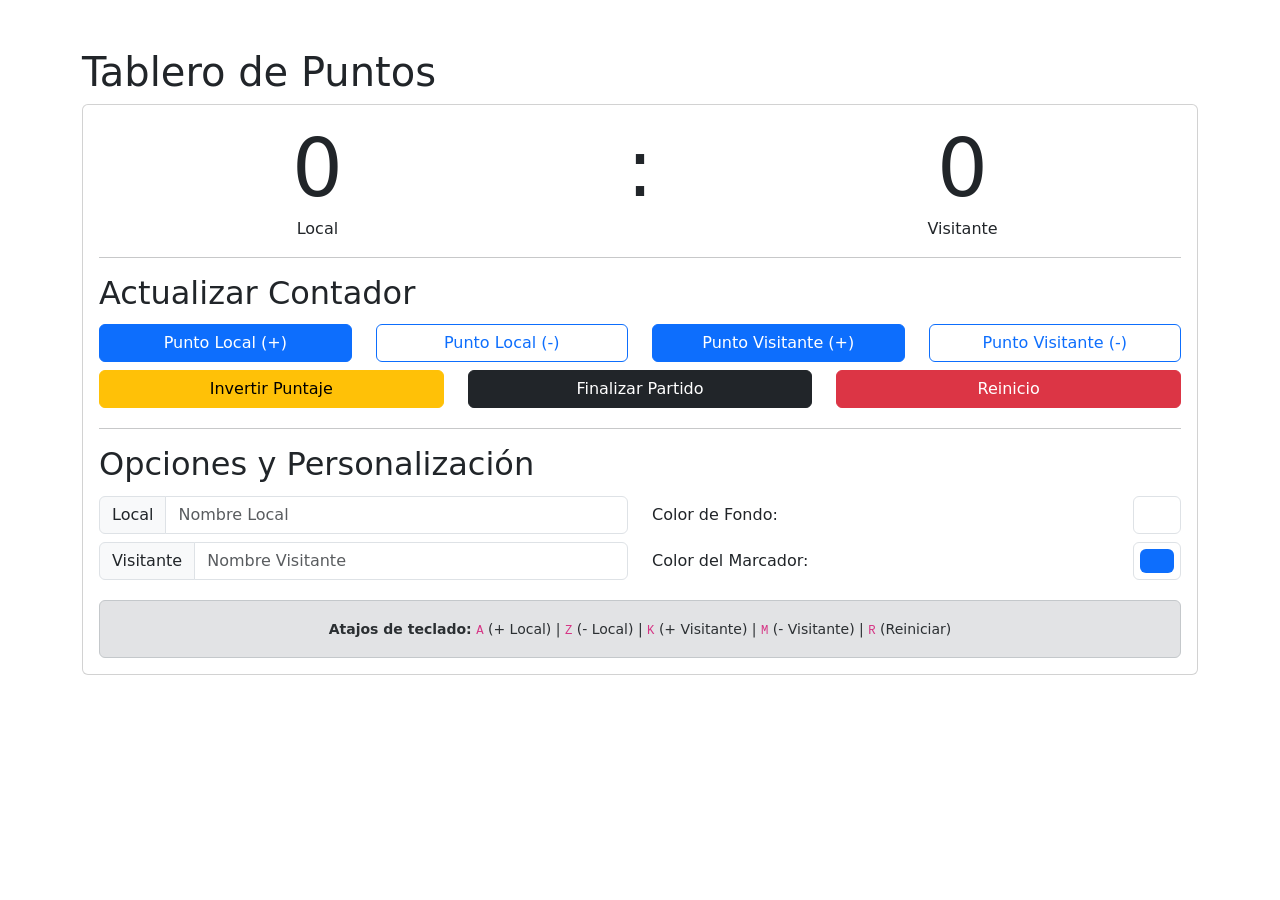
<file: tp-15/index.html>
<!DOCTYPE html>
<html>
<head>
    <meta charset="utf-8">
    <meta name="viewport" content="width=device-width, initial-scale=1">
    <title>Tablero de Puntos - DOM y JavaScript</title>
    <link href="https://cdn.jsdelivr.net/npm/bootstrap@5.3.6/dist/css/bootstrap.min.css" rel="stylesheet" integrity="sha384-4Q6Gf2aSP4eDXB8Miphtr37CMZZQ5oXLH2yaXMJ2w8e2ZtHTl7GptT4jmndRuHDT" crossorigin="anonymous">
</head>
<body>
    <div class="container my-1 my-sm-2 my-md-4 my-lg-5">
    	<h1>Tablero de Puntos</h1>
        <div id="tablero-card" class="card">
            <div class="card-body">
                <div class="row text-center">
                    <div class="col-5">
                        <span id="puntos-local" class="display-1">0</span>
                        <p id="nombre-local-label" class="m-0">Local</p>
                    </div>
                    <div class="col-2">
                        <span class="display-1">:</span>
                    </div>
                    <div class="col-5">
                        <span id="puntos-visitante" class="display-1">0</span>
                        <p id="nombre-visitante-label" class="m-0">Visitante</p>
                    </div>
                </div>

                <hr class="hr">

                <h2>Actualizar Contador</h2>
                <div class="row">
                    <div class="col-12 col-sm-3 my-1">
                        <button id="btn-local-mas" class="btn d-block w-100 btn-primary">
                            Punto Local (+)
                        </button>
                    </div>
                    <div class="col-12 col-sm-3 my-1">
                        <button id="btn-local-menos" class="btn d-block w-100 btn-outline-primary">
                            Punto Local (-)
                        </button>
                    </div>
                    <div class="col-12 col-sm-3 my-1">
                        <button id="btn-visitante-mas" class="btn d-block w-100 btn-primary">
                            Punto Visitante (+)
                        </button>
                    </div>
                    <div class="col-12 col-sm-3 my-1">
                        <button id="btn-visitante-menos" class="btn d-block w-100 btn-outline-primary">
                            Punto Visitante (-)
                        </button>
                    </div>
                </div>

                <div class="row">
                    <div class="col-12 col-sm-4 my-1">
                        <button id="btn-invertir" class="btn d-block w-100 btn-warning">
                            Invertir Puntaje
                        </button>
                    </div>
                    <div class="col-12 col-sm-4 my-1">
                        <button id="btn-finalizar" class="btn d-block w-100 btn-dark">
                            Finalizar Partido
                        </button>
                    </div>
                    <div class="col-12 col-sm-4 my-1">
                        <button id="btn-reinicio" class="btn d-block w-100 btn-danger">
                            Reinicio
                        </button>
                    </div>
                </div>

                <hr class="hr">

                <h2>Opciones y Personalización</h2>
                <div class="row">
                    <div class="col-12 col-md-6 my-1">
                        <div class="input-group mb-2">
                            <span class="input-group-text">Local</span>
                            <input type="text" id="input-nombre-local" class="form-control" placeholder="Nombre Local">
                        </div>
                        <div class="input-group">
                            <span class="input-group-text">Visitante</span>
                            <input type="text" id="input-nombre-visitante" class="form-control" placeholder="Nombre Visitante">
                        </div>
                    </div>
                    <div class="col-12 col-md-6 my-1">
                        <div class="d-flex align-items-center justify-content-between mb-2">
                            <label for="color-fondo" class="form-label m-0">Color de Fondo:</label>
                            <input type="color" id="color-fondo" class="form-control form-control-color" value="#ffffff">
                        </div>
                        <div class="d-flex align-items-center justify-content-between">
                            <label for="color-texto" class="form-label m-0">Color del Marcador:</label>
                            <input type="color" id="color-texto" class="form-control form-control-color" value="#0d6efd">
                        </div>
                    </div>
                </div>

                <div class="alert alert-secondary mt-3 mb-0 text-center" role="alert">
                    <small>
                        <strong>Atajos de teclado:</strong>
                        <code>A</code> (+ Local) | <code>Z</code> (- Local) |
                        <code>K</code> (+ Visitante) | <code>M</code> (- Visitante) |
                        <code>R</code> (Reiniciar)
                    </small>
                </div>

            </div>
        </div>
    </div>

    <script src="https://cdn.jsdelivr.net/npm/bootstrap@5.3.6/dist/js/bootstrap.bundle.min.js" integrity="sha384-j1CDi7MgGQ12Z7Qab0qlWQ/Qqz24Gc6BM0thvEMVjHnfYGF0rmFCozFSxQBxwHKO" crossorigin="anonymous"></script>

    <script>
        // --- ESTADO DEL JUEGO ---
        let puntosLocal = 0;
        let puntosVisitante = 0;
        let partidoFinalizado = false;

        // --- REFERENCIAS AL DOM ---
        const elemPuntosLocal = document.getElementById('puntos-local');
        const elemPuntosVisitante = document.getElementById('puntos-visitante');

        const btnLocalMas = document.getElementById('btn-local-mas');
        const btnLocalMenos = document.getElementById('btn-local-menos');
        const btnVisitanteMas = document.getElementById('btn-visitante-mas');
        const btnVisitanteMenos = document.getElementById('btn-visitante-menos');

        const btnInvertir = document.getElementById('btn-invertir');
        const btnFinalizar = document.getElementById('btn-finalizar');
        const btnReinicio = document.getElementById('btn-reinicio');

        const inputNombreLocal = document.getElementById('input-nombre-local');
        const inputNombreVisitante = document.getElementById('input-nombre-visitante');
        const labelNombreLocal = document.getElementById('nombre-local-label');
        const labelNombreVisitante = document.getElementById('nombre-visitante-label');

        const colorFondoInput = document.getElementById('color-fondo');
        const colorTextoInput = document.getElementById('color-texto');
        const tarjetaTablero = document.getElementById('tablero-card');

        // Junto los 4 botones de puntaje en un array para poder habilitarlos/deshabilitarlos juntos
        const botonesPuntuacion = [btnLocalMas, btnLocalMenos, btnVisitanteMas, btnVisitanteMenos];

        // --- FUNCIONES AUXILIARES ---
        function actualizarPantalla() {
            elemPuntosLocal.textContent = puntosLocal;
            elemPuntosVisitante.textContent = puntosVisitante;
        }

        function cambiarEstadoBotonesPuntaje(deshabilitar) {
            partidoFinalizado = deshabilitar;

            // Recorro todos los botones de puntuación y los habilito/deshabilito uno por uno
            for (let i = 0; i < botonesPuntuacion.length; i++) {
                botonesPuntuacion[i].disabled = deshabilitar;
            }

            btnInvertir.disabled = deshabilitar;
        }

        // --- FUNCIONALIDADES PRINCIPALES ---

        // 1. Sumar y Restar Puntos
        function sumarPuntoLocal() {
            if (partidoFinalizado) return;
            puntosLocal = puntosLocal + 1;
            actualizarPantalla();
        }

        function restarPuntoLocal() {
            if (partidoFinalizado) return;
            if (puntosLocal > 0) {
                puntosLocal = puntosLocal - 1;
            }
            actualizarPantalla();
        }

        function sumarPuntoVisitante() {
            if (partidoFinalizado) return;
            puntosVisitante = puntosVisitante + 1;
            actualizarPantalla();
        }

        function restarPuntoVisitante() {
            if (partidoFinalizado) return;
            if (puntosVisitante > 0) {
                puntosVisitante = puntosVisitante - 1;
            }
            actualizarPantalla();
        }

        btnLocalMas.addEventListener('click', sumarPuntoLocal);
        btnLocalMenos.addEventListener('click', restarPuntoLocal);
        btnVisitanteMas.addEventListener('click', sumarPuntoVisitante);
        btnVisitanteMenos.addEventListener('click', restarPuntoVisitante);

        // 2. Invertir Puntaje
        function invertirPuntaje() {
            if (partidoFinalizado) return;
            const aux = puntosLocal;
            puntosLocal = puntosVisitante;
            puntosVisitante = aux;
            actualizarPantalla();
        }
        btnInvertir.addEventListener('click', invertirPuntaje);

        // 3. Finalizar Partido
        function finalizarPartido() {
            cambiarEstadoBotonesPuntaje(true);
        }
        btnFinalizar.addEventListener('click', finalizarPartido);

        // 4. Reinicio
        function reiniciarPartido() {
            puntosLocal = 0;
            puntosVisitante = 0;
            actualizarPantalla();
            cambiarEstadoBotonesPuntaje(false);
        }
        btnReinicio.addEventListener('click', reiniciarPartido);

        // --- BONUS TRACKS ---

        // A. Personalización de Nombres
        function actualizarNombreLocal(e) {
            if (e.target.value.trim() !== '') {
                labelNombreLocal.textContent = e.target.value;
            } else {
                labelNombreLocal.textContent = 'Local';
            }
        }

        function actualizarNombreVisitante(e) {
            if (e.target.value.trim() !== '') {
                labelNombreVisitante.textContent = e.target.value;
            } else {
                labelNombreVisitante.textContent = 'Visitante';
            }
        }

        inputNombreLocal.addEventListener('input', actualizarNombreLocal);
        inputNombreVisitante.addEventListener('input', actualizarNombreVisitante);

        // B. Personalización de Colores
        function cambiarColorFondo(e) {
            tarjetaTablero.style.backgroundColor = e.target.value;
        }

        function cambiarColorMarcador(e) {
            elemPuntosLocal.style.color = e.target.value;
            elemPuntosVisitante.style.color = e.target.value;
        }

        colorFondoInput.addEventListener('input', cambiarColorFondo);
        colorTextoInput.addEventListener('input', cambiarColorMarcador);

        // C. Atajos de Teclado
        // Estos atajos coinciden con el texto de ayuda que se muestra en pantalla:
        // A (+ Local) | Z (- Local) | K (+ Visitante) | M (- Visitante) | R (Reiniciar)
        function manejarAtajoTeclado(e) {
            // Evita activar atajos si el usuario está escribiendo un nombre
            if (e.target.tagName === 'INPUT') return;

            const tecla = e.key.toLowerCase();

            if (tecla === 'a') {
                btnLocalMas.click();
            } else if (tecla === 'z') {
                btnLocalMenos.click();
            } else if (tecla === 'k') {
                btnVisitanteMas.click();
            } else if (tecla === 'm') {
                btnVisitanteMenos.click();
            } else if (tecla === 'r') {
                btnReinicio.click();
            }
        }

        document.addEventListener('keydown', manejarAtajoTeclado);
    </script>
</body>
</html>
</file>
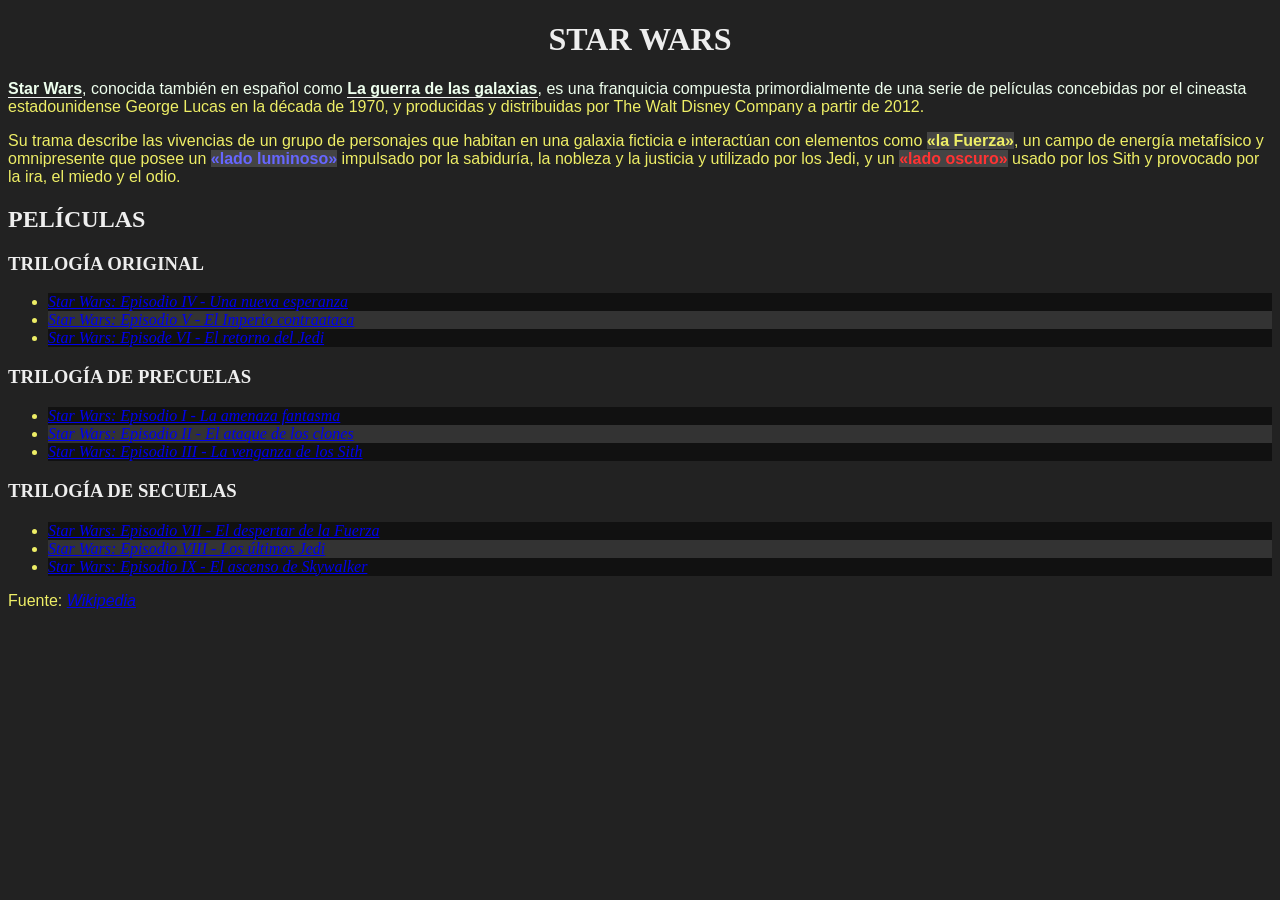
<file: tp-2/index.html>
<!DOCTYPE html>
<html>
<head>
    <meta charset="utf-8">
    <meta name="viewport" content="width=device-width, initial-scale=1">
    <title>TP2 - Selectores CSS</title>
    <link rel="stylesheet" href="styles.css">
</head>
<body>
    <h1>Star Wars</h1>
    <p><strong>Star Wars</strong>, conocida también en español como <strong>La guerra de las galaxias</strong>, es una franquicia compuesta primordialmente de una serie de películas concebidas por el cineasta estadounidense George Lucas en la década de 1970, y producidas y distribuidas por <a>The Walt Disney Company</a> a partir de 2012.</p>
    <p>Su trama describe las vivencias de un grupo de personajes que habitan en una galaxia ficticia e interactúan con elementos como <span class="the-force">«la Fuerza»</span>, un campo de energía metafísico y omnipresente que posee un <span class="the-force light-side">«lado luminoso»</span> impulsado por la sabiduría, la nobleza y la justicia y utilizado por los Jedi, y un <span class="the-force dark-side">«lado oscuro»</span> usado por los Sith y provocado por la ira, el miedo y el odio.</p>
    <h2>Películas</h2>
    <h3>Trilogía Original</h3>
    <ul id="og-trilogy" class="movies-list">
        <li><a href="https://es.wikipedia.org/wiki/Star_Wars:_Episodio_IV_-_Una_nueva_esperanza">Star Wars: Episodio IV - Una nueva esperanza</a></li>
        <li><a href="https://es.wikipedia.org/wiki/Star_Wars:_Episodio_V_-_El_Imperio_contraataca">Star Wars: Episodio V - El Imperio contraataca</a></li>
        <li><a href="https://es.wikipedia.org/wiki/Star_Wars:_Episode_VI_-_Return_of_the_Jedi">Star Wars: Episode VI - El retorno del Jedi</a></li>
    </ul>
    <h3>Trilogía de precuelas</h3>
    <ul class="movies-list">
        <li><a href="https://es.wikipedia.org/wiki/Star_Wars:_Episodio_I_-_La_amenaza_fantasma">Star Wars: Episodio I - La amenaza fantasma</a></li>
        <li><a href="https://es.wikipedia.org/wiki/Star_Wars:_Episodio_II_-_El_ataque_de_los_clones">Star Wars: Episodio II - El ataque de los clones</a></li>
        <li><a href="https://es.wikipedia.org/wiki/Star_Wars:_Episodio_III_-_La_venganza_de_los_Sith">Star Wars: Episodio III - La venganza de los Sith</a></li>
    </ul>
    <h3>Trilogía de secuelas</h3>
    <ul class="movies-list">
        <li><a href="https://es.wikipedia.org/wiki/Star_Wars:_Episodio_VII_-_El_despertar_de_la_Fuerza">Star Wars: Episodio VII - El despertar de la Fuerza</a></li>
        <li><a href="https://es.wikipedia.org/wiki/Star_Wars:_Episodio_VIII_-_Los_últimos_Jedi">Star Wars: Episodio VIII - Los últimos Jedi</a></li>
        <li><a href="https://es.wikipedia.org/wiki/Star_Wars:_Episodio_IX_-_El_ascenso_de_Skywalker">Star Wars: Episodio IX - El ascenso de Skywalker</a></li>
    </ul>
    <p>Fuente: <a href="https://es.wikipedia.org/wiki/Star_Wars">Wikipedia</a></p>
</body>
</html>
</file>
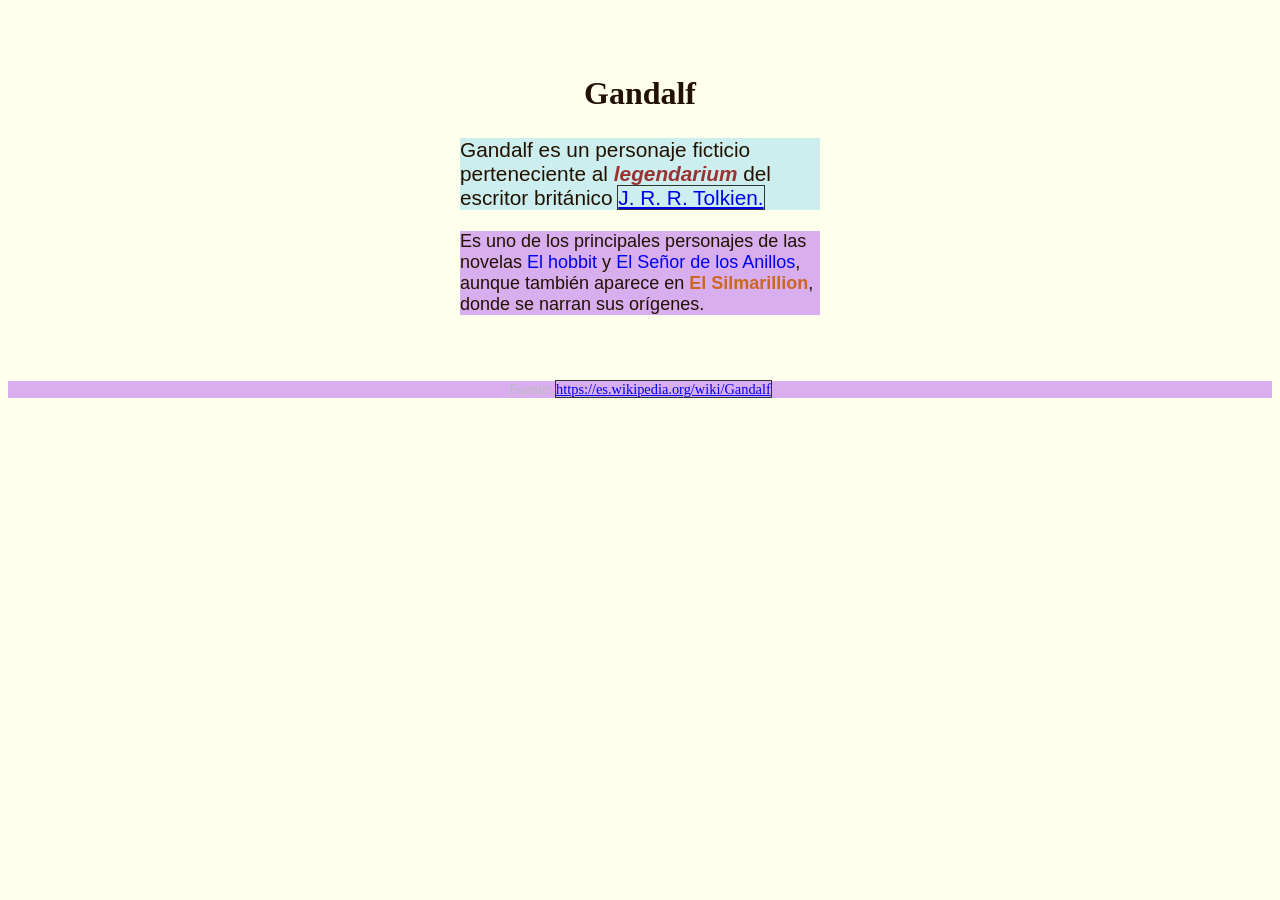
<file: tp-3/index.html>
<!DOCTYPE html>
<html lang="es">
<head>
	<meta charset="utf-8">
	<meta name="viewport" content="width=device-width, initial-scale=1">
	<title>TP3 - Especificidad CSS</title>
	<link rel="stylesheet" type="text/css" href="style.css">
	<style type="text/css">
		body {
			font-size: 18px;
			background-color: #ffe;
			color: #210;
		}

		#contenedor {
			max-width: 40ch;
			margin: 2rem auto;
			padding: 1rem;
		}

		h1 {
			font-size: 2rem;
			text-align: left;
		}

		p {
			font-family: sans-serif;
		}

		#primer-parrafo {
			font-size: 1.3rem;
			background-color: #eec;
		}

		p.importante em {
			font-weight: bold;
			color: #144;
		}

		p.novelas a {
			outline: none;
			text-decoration: none;
		}
		p.novelas a:hover {
			text-decoration: underline;
			background-color: #ccd;
		}

		body p.fuente.parrafo {
			color: #bbb !important;
			font-size: 0.9rem;
			opacity: 50%;
			text-align: center;
		}
	</style>
</head>
<body>
	<article id="contenedor">
		<h1 class="titulo">Gandalf</h1>
		
		<p id="primer-parrafo" class="importante parrafo">
			Gandalf es un personaje ficticio perteneciente al <em>legendarium</em> del escritor británico <a href="https://es.wikipedia.org/wiki/J._R._R._Tolkien">J. R. R. Tolkien.</a>
		</p>
		
		<p class="novelas parrafo">
			Es uno de los principales personajes de las novelas <a href="https://es.wikipedia.org/wiki/El_hobbit">El hobbit</a> y <a href="https://es.wikipedia.org/wiki/El_Señor_de_los_Anillos">El Señor de los Anillos</a>, aunque también aparece en <span class="complicado" style="color: #622">El Silmarillion</span>, donde se narran sus orígenes.
		</p>
	</article>

	<p class="fuente parrafo">
		Fuente: <a href="https://es.wikipedia.org/wiki/Gandalf">https://es.wikipedia.org/wiki/Gandalf</a>
	</p>
</body>
</html>
</file>
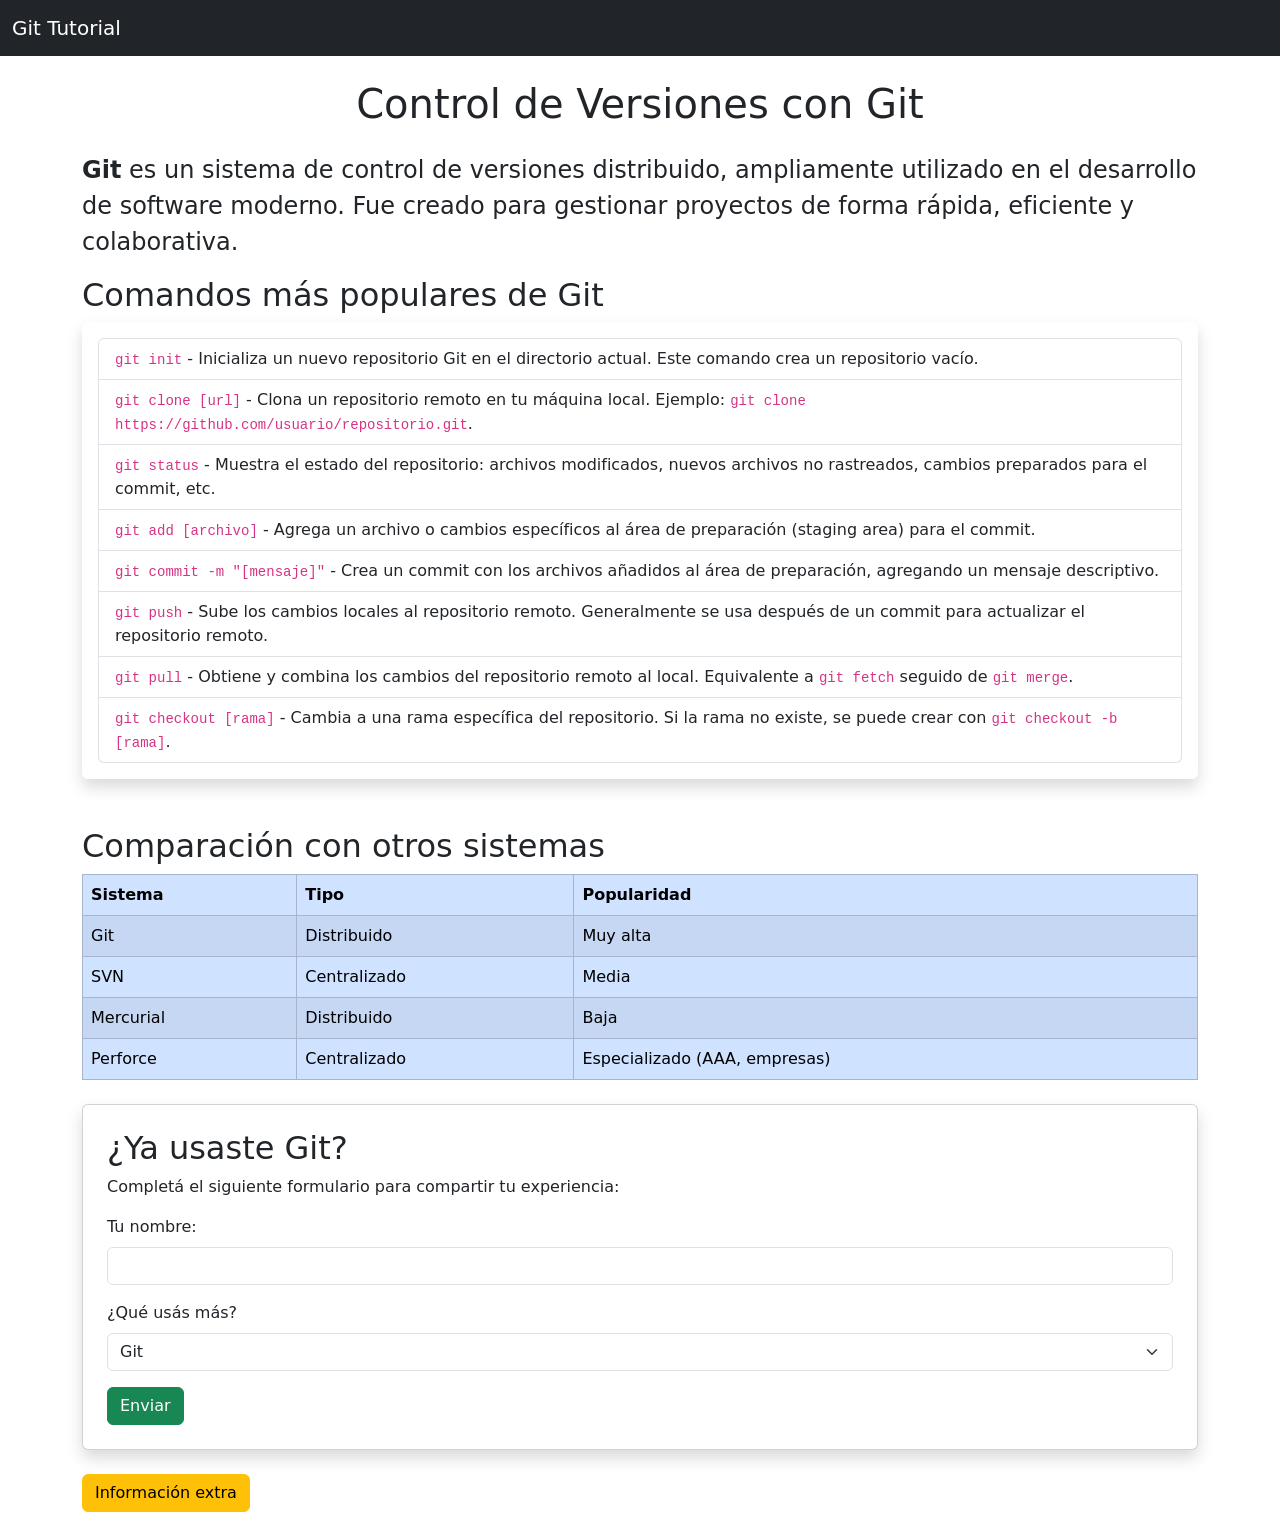
<file: tp-5/index.html>
<!DOCTYPE html>
<html lang="es">
<head>
    <meta charset="UTF-8">
    <meta name="viewport" content="width=device-width, initial-scale=1.0">

    <!-- Bootstrap CSS -->
    <link href="https://cdn.jsdelivr.net/npm/bootstrap@5.3.8/dist/css/bootstrap.min.css" rel="stylesheet">

    <title>Control de Versiones con Git</title>
</head>
<body>

    <!-- Navbar -->
    <nav class="navbar navbar-expand-lg navbar-dark bg-dark">
        <div class="container-fluid">
            <a class="navbar-brand" href="#">Git Tutorial</a>
        </div>
    </nav>

    <!-- Container -->
    <div class="container">

        <!-- Título centrado -->
        <h1 class="text-center my-4">Control de Versiones con Git</h1>

        <!-- Párrafo más grande -->
        <p class="fs-4">
            <strong>Git</strong> es un sistema de control de versiones distribuido, ampliamente utilizado en el desarrollo de
            software moderno. Fue creado para gestionar proyectos de forma rápida, eficiente y colaborativa.
        </p>

        <h2>Comandos más populares de Git</h2>

        <!-- Lista con sombra y márgenes -->
        <ul class="list-group shadow p-3 mb-5 bg-body rounded">
            <li class="list-group-item">
                <code>git init</code> - Inicializa un nuevo repositorio Git en el directorio actual. Este comando crea un repositorio vacío.
            </li>

            <li class="list-group-item">
                <code>git clone [url]</code> - Clona un repositorio remoto en tu máquina local. Ejemplo:
                <code>git clone https://github.com/usuario/repositorio.git</code>.
            </li>

            <li class="list-group-item">
                <code>git status</code> - Muestra el estado del repositorio: archivos modificados, nuevos archivos no rastreados, cambios preparados para el commit, etc.
            </li>

            <li class="list-group-item">
                <code>git add [archivo]</code> - Agrega un archivo o cambios específicos al área de preparación (staging area) para el commit.
            </li>

            <li class="list-group-item">
                <code>git commit -m "[mensaje]"</code> - Crea un commit con los archivos añadidos al área de preparación, agregando un mensaje descriptivo.
            </li>

            <li class="list-group-item">
                <code>git push</code> - Sube los cambios locales al repositorio remoto. Generalmente se usa después de un commit para actualizar el repositorio remoto.
            </li>

            <li class="list-group-item">
                <code>git pull</code> - Obtiene y combina los cambios del repositorio remoto al local. Equivalente a <code>git fetch</code> seguido de <code>git merge</code>.
            </li>

            <li class="list-group-item">
                <code>git checkout [rama]</code> - Cambia a una rama específica del repositorio. Si la rama no existe, se puede crear con <code>git checkout -b [rama]</code>.
            </li>
        </ul>

        <h2>Comparación con otros sistemas</h2>

        <!-- Tabla estilizada -->
        <table class="table table-striped table-primary table-bordered">
            <thead>
                <tr>
                    <th>Sistema</th>
                    <th>Tipo</th>
                    <th>Popularidad</th>
                </tr>
            </thead>
            <tbody>
                <tr>
                    <td>Git</td>
                    <td>Distribuido</td>
                    <td>Muy alta</td>
                </tr>
                <tr>
                    <td>SVN</td>
                    <td>Centralizado</td>
                    <td>Media</td>
                </tr>
                <tr>
                    <td>Mercurial</td>
                    <td>Distribuido</td>
                    <td>Baja</td>
                </tr>
                <tr>
                    <td>Perforce</td>
                    <td>Centralizado</td>
                    <td>Especializado (AAA, empresas)</td>
                </tr>
            </tbody>
        </table>

        <!-- Card -->
        <div class="card shadow p-4 my-4">
            <h2>¿Ya usaste Git?</h2>
            <p>Completá el siguiente formulario para compartir tu experiencia:</p>

            <form class="form">
                <label for="nombre" class="form-label">Tu nombre:</label>
                <input type="text" id="nombre" name="nombre" class="form-control mb-3">

                <label for="experiencia" class="form-label">¿Qué usás más?</label>

                <select id="experiencia" name="experiencia" class="form-select mb-3">
                    <option value="git">Git</option>
                    <option value="github">Git + GitHub</option>
                    <option value="otro">Otro sistema</option>
                    <option value="ninguno">Todavía no uso ninguno</option>
                </select>

                <!-- Botón con nuevo estilo -->
                <input type="submit" value="Enviar" class="btn btn-success">
            </form>
        </div>

        <!-- Botón para abrir Modal -->
        <button type="button" class="btn btn-warning mb-4" data-bs-toggle="modal" data-bs-target="#miModal">
            Información extra
        </button>

        <!-- Modal -->
        <div class="modal fade" id="miModal" tabindex="-1">
            <div class="modal-dialog">
                <div class="modal-content">

                    <div class="modal-header">
                        <h5 class="modal-title">¿Qué es Git?</h5>
                        <button type="button" class="btn-close" data-bs-dismiss="modal"></button>
                    </div>

                    <div class="modal-body">
                        Git es un sistema de control de versiones distribuido utilizado por millones de desarrolladores para gestionar proyectos de software.
                    </div>

                    <div class="modal-footer">
                        <button type="button" class="btn btn-secondary" data-bs-dismiss="modal">
                            Cerrar
                        </button>
                    </div>

                </div>
            </div>
        </div>

    </div>

    <!-- Bootstrap JS -->
    <script src="https://cdn.jsdelivr.net/npm/bootstrap@5.3.8/dist/js/bootstrap.bundle.min.js"></script>

</body>
</html>
</file>
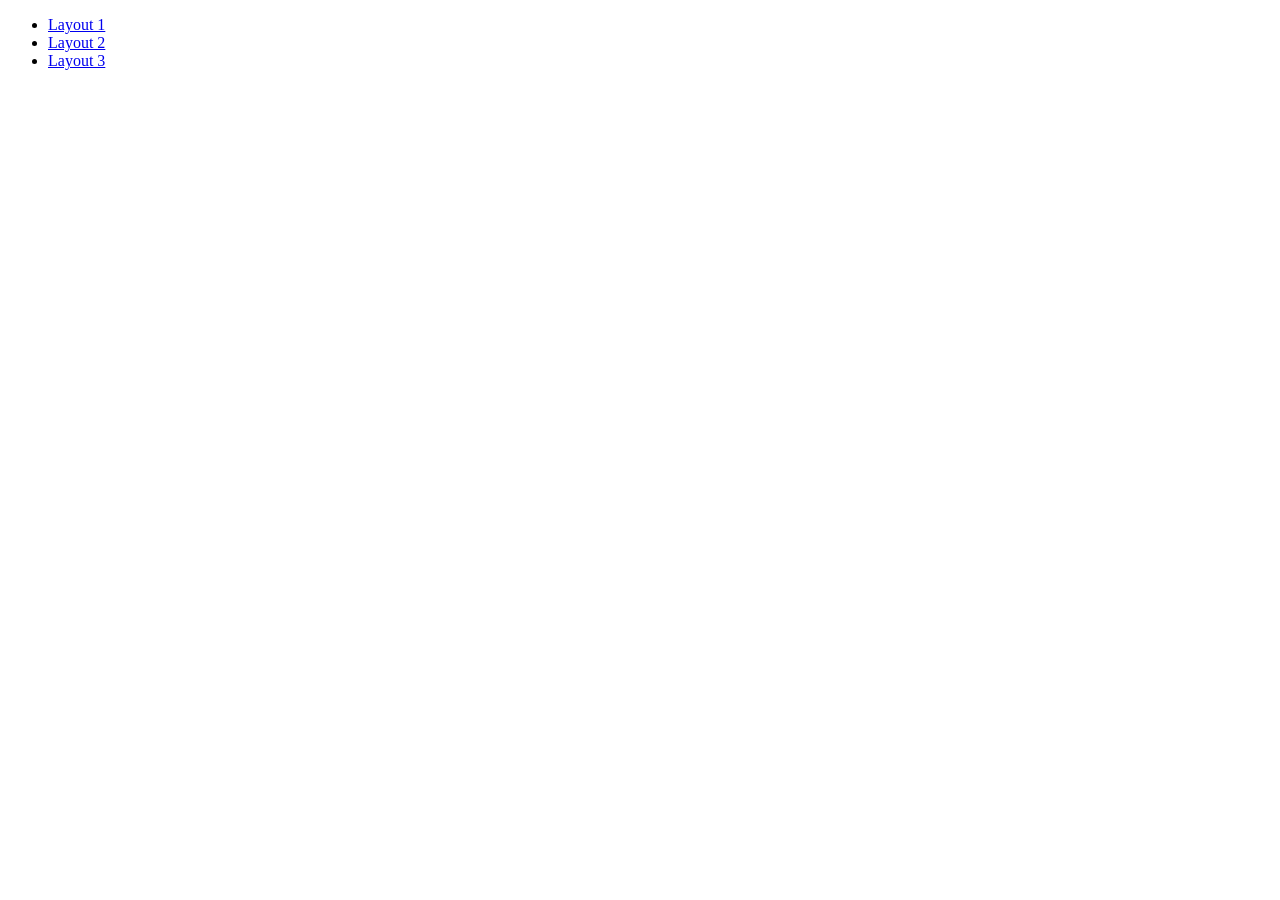
<file: tp-6/index.html>
<!DOCTYPE html>
<html lang="en">
<head>
    <meta charset="UTF-8">
    <meta name="viewport" content="width=device-width, initial-scale=1.0">
    <title>Document</title>
</head>
<body>
    <ul>
    <li>
        <a href="layout-1.html">Layout 1</a>
    </li>
    <li>
        <a href="layout-2.html">Layout 2</a>
    </li>
    <li>
        <a href="layout-3.html">Layout 3</a>
    </li>
</ul>
</body>
</html>
</file>
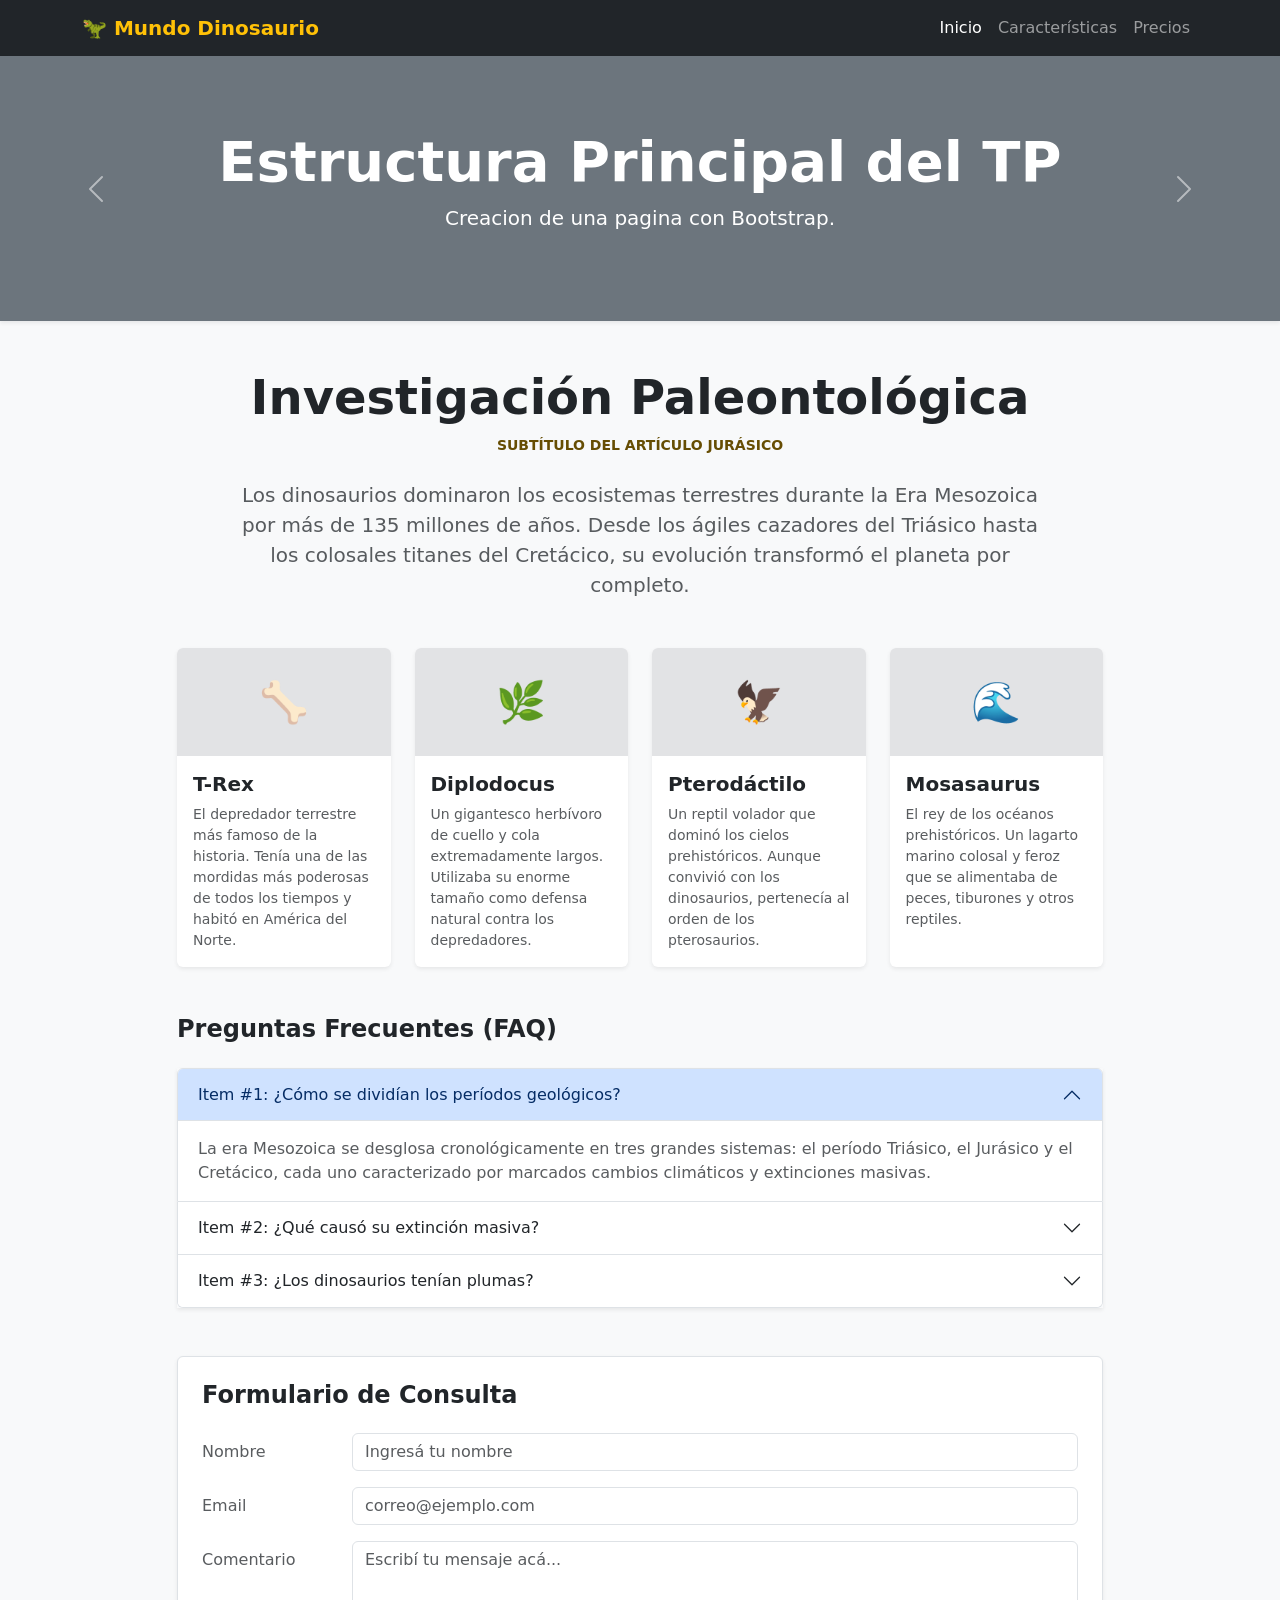
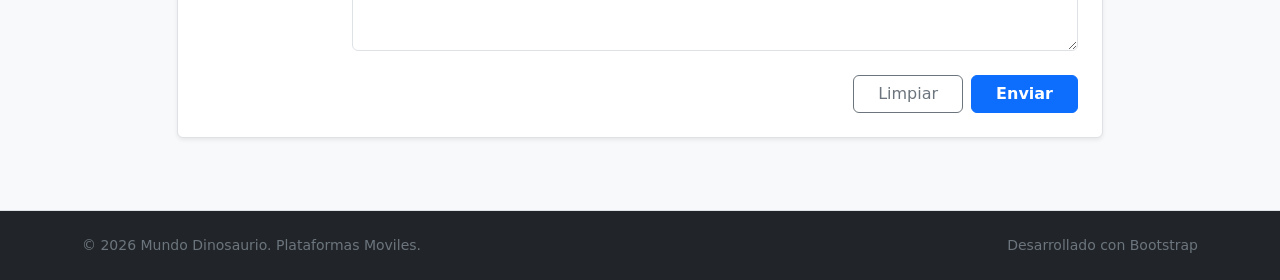
<file: tp-7/index.html>
<!DOCTYPE html>
<html lang="es">
<head>
    <meta charset="UTF-8">
    <meta name="viewport" content="width=device-width, initial-scale=1.0">
    <title>Mundo Dinosaurio - Estructura Oficial TP7</title>
    <link href="https://cdn.jsdelivr.net/npm/bootstrap@5.3.3/dist/css/bootstrap.min.css" rel="stylesheet" integrity="sha384-QWTKZyjpPEjISv5WaRU9OFeRpok6YctnYmDr5pNlyT2bRjXh0JMhjY6hW+ALEwIH" crossorigin="anonymous">
</head>
<body class="bg-light">

    <nav class="navbar navbar-expand-lg navbar-dark bg-dark">
        <div class="container">
            <a class="navbar-brand fw-bold text-warning" href="#">🦖 Mundo Dinosaurio</a>
            <button class="navbar-toggler" type="button" data-bs-toggle="collapse" data-bs-target="#navbarNav" aria-controls="navbarNav" aria-expanded="false" aria-label="Toggle navigation">
                <span class="navbar-toggler-icon"></span>
            </button>
            <div class="collapse navbar-collapse" id="navbarNav">
                <ul class="navbar-nav ms-auto">
                    <li class="nav-item"><a class="nav-link active" href="#">Inicio</a></li>
                    <li class="nav-item"><a class="nav-link" href="#">Características</a></li>
                    <li class="nav-item"><a class="nav-link" href="#">Precios</a></li>
                </ul>
            </div>
        </div>
    </nav>

    <div id="dinoCarousel" class="carousel slide bg-secondary text-white py-5 shadow-sm" data-bs-ride="carousel">
        <div class="carousel-inner container text-center my-4">
            <div class="carousel-item active">
                <h1 class="display-4 fw-bold">Estructura Principal del TP</h1>
                <p class="lead">Creacion de una pagina con Bootstrap.</p>
            </div>
            <div class="carousel-item">
                <h1 class="display-4 fw-bold">Era de los Gigantes</h1>
                <p class="lead">Paleontologia</p>
            </div>
        </div>
        <button class="carousel-control-prev" type="button" data-bs-target="#dinoCarousel" data-bs-slide="prev">
            <span class="carousel-control-prev-icon" aria-hidden="true"></span>
            <span class="visually-hidden">Anterior</span>
        </button>
        <button class="carousel-control-next" type="button" data-bs-target="#dinoCarousel" data-bs-slide="next">
            <span class="carousel-control-next-icon" aria-hidden="true"></span>
            <span class="visually-hidden">Siguiente</span>
        </button>
    </div>

    <main class="container my-5">
        <div class="row justify-content-center">
            <div class="col-12 col-xl-10">

                <section class="text-center mb-5 px-md-5">
                    <h2 class="display-5 fw-bold text-dark">Investigación Paleontológica</h2>
                    <p class="text-warning-emphasis fw-semibold text-uppercase small tracking-wider">Subtítulo del artículo jurásico</p>
                    <p class="text-muted fs-5 mt-4">Los dinosaurios dominaron los ecosistemas terrestres durante la Era Mesozoica por más de 135 millones de años. Desde los ágiles cazadores del Triásico hasta los colosales titanes del Cretácico, su evolución transformó el planeta por completo.</p>
                </section>

                <section class="mb-5">
                    <div class="row g-4">
                        <div class="col-12 col-md-6 col-lg-3">
                            <div class="card h-100 border-0 shadow-sm">
                                <div class="bg-secondary-subtle text-center py-4 rounded-top"><span class="fs-1">🦴</span></div>
                                <div class="card-body">
                                    <h5 class="card-title fw-bold">T-Rex</h5>
                                    <p class="card-text text-muted small">El depredador terrestre más famoso de la historia. Tenía una de las mordidas más poderosas de todos los tiempos y habitó en América del Norte.</p>
                                </div>
                            </div>
                        </div>
                        <div class="col-12 col-md-6 col-lg-3">
                            <div class="card h-100 border-0 shadow-sm">
                                <div class="bg-secondary-subtle text-center py-4 rounded-top"><span class="fs-1">🌿</span></div>
                                <div class="card-body">
                                    <h5 class="card-title fw-bold">Diplodocus</h5>
                                    <p class="card-text text-muted small">Un gigantesco herbívoro de cuello y cola extremadamente largos. Utilizaba su enorme tamaño como defensa natural contra los depredadores.</p>
                                </div>
                            </div>
                        </div>
                        <div class="col-12 col-md-6 col-lg-3">
                            <div class="card h-100 border-0 shadow-sm">
                                <div class="bg-secondary-subtle text-center py-4 rounded-top"><span class="fs-1">🦅</span></div>
                                <div class="card-body">
                                    <h5 class="card-title fw-bold">Pterodáctilo</h5>
                                    <p class="card-text text-muted small">Un reptil volador que dominó los cielos prehistóricos. Aunque convivió con los dinosaurios, pertenecía al orden de los pterosaurios.</p>
                                </div>
                            </div>
                        </div>
                        <div class="col-12 col-md-6 col-lg-3">
                            <div class="card h-100 border-0 shadow-sm">
                                <div class="bg-secondary-subtle text-center py-4 rounded-top"><span class="fs-1">🌊</span></div>
                                <div class="card-body">
                                    <h5 class="card-title fw-bold">Mosasaurus</h5>
                                    <p class="card-text text-muted small">El rey de los océanos prehistóricos. Un lagarto marino colosal y feroz que se alimentaba de peces, tiburones y otros reptiles.</p>
                                </div>
                            </div>
                        </div>
                    </div>
                </section>

                <section class="mb-5">
                    <h4 class="fw-bold mb-4 text-dark text-center text-md-start">Preguntas Frecuentes (FAQ)</h4>
                    <div class="accordion shadow-sm" id="accordionDino">
                        
                        <div class="accordion-item">
                            <h2 class="accordion-header">
                                <button class="accordion-button" type="button" data-bs-toggle="collapse" data-bs-target="#collapseOne" aria-expanded="true" aria-controls="collapseOne">
                                    Item #1: ¿Cómo se dividían los períodos geológicos?
                                </button>
                            </h2>
                            <div id="collapseOne" class="accordion-collapse collapse show" data-bs-parent="#accordionDino">
                                <div class="accordion-body text-muted">
                                    La era Mesozoica se desglosa cronológicamente en tres grandes sistemas: el período Triásico, el Jurásico y el Cretácico, cada uno caracterizado por marcados cambios climáticos y extinciones masivas.
                                </div>
                            </div>
                        </div>

                        <div class="accordion-item">
                            <h2 class="accordion-header">
                                <button class="accordion-button collapsed" type="button" data-bs-toggle="collapse" data-bs-target="#collapseTwo" aria-expanded="false" aria-controls="collapseTwo">
                                    Item #2: ¿Qué causó su extinción masiva?
                                </button>
                            </h2>
                            <div id="collapseTwo" class="accordion-collapse collapse" data-bs-parent="#accordionDino">
                                <div class="accordion-body text-muted">
                                    Hace aproximadamente 66 millones de años, el impacto de un asteroide en la península de Yucatán provocó un invierno global volcánico que acabó con el 75% de las especies del planeta.
                                </div>
                            </div>
                        </div>

                        <div class="accordion-item">
                            <h2 class="accordion-header">
                                <button class="accordion-button collapsed" type="button" data-bs-toggle="collapse" data-bs-target="#collapseThree" aria-expanded="false" aria-controls="collapseThree">
                                    Item #3: ¿Los dinosaurios tenían plumas?
                                </button>
                            </h2>
                            <div id="collapseThree" class="accordion-collapse collapse" data-bs-parent="#accordionDino">
                                <div class="accordion-body text-muted">
                                    Los descubrimientos fósiles más recientes confirman que una gran cantidad de terópodos, incluidos parientes cercanos del velociraptor, poseían estructuras de protoplumas complejas.
                                </div>
                            </div>
                        </div>

                    </div>
                </section>

                <section class="bg-white p-4 rounded border shadow-sm mb-4">
                    <h4 class="fw-bold mb-4 text-dark">Formulario de Consulta</h4>
                    <form>
                        <div class="mb-3 row">
                            <label for="inputNombre" class="col-sm-2 col-form-label text-muted">Nombre</label>
                            <div class="col-sm-10"><input type="text" class="form-control" id="inputNombre" placeholder="Ingresá tu nombre"></div>
                        </div>
                        <div class="mb-3 row">
                            <label for="inputEmail" class="col-sm-2 col-form-label text-muted">Email</label>
                            <div class="col-sm-10"><input type="email" class="form-control" id="inputEmail" placeholder="correo@ejemplo.com"></div>
                        </div>
                        <div class="mb-3 row">
                            <label for="inputComentario" class="col-sm-2 col-form-label text-muted">Comentario</label>
                            <div class="col-sm-10"><textarea class="form-control" id="inputComentario" rows="4" placeholder="Escribí tu mensaje acá..."></textarea></div>
                        </div>
                        <div class="d-flex justify-content-end gap-2 mt-4">
                            <button type="reset" class="btn btn-outline-secondary px-4">Limpiar</button>
                            <button type="submit" class="btn btn-primary px-4 fw-semibold">Enviar</button>
                        </div>
                    </form>
                </section>

            </div>
        </div>
    </main>

    <footer class="bg-dark text-white py-4 mt-5 border-top">
        <div class="container d-flex flex-column flex-sm-row justify-content-between align-items-center small text-secondary">
            <p class="mb-2 mb-sm-0">&copy; 2026 Mundo Dinosaurio. Plataformas Moviles.</p>
            <p class="mb-0">Desarrollado con Bootstrap</p>
        </div>
    </footer>

    <script src="https://cdn.jsdelivr.net/npm/bootstrap@5.3.3/dist/js/bootstrap.bundle.min.js"></script>
</body>
</html>
</file>
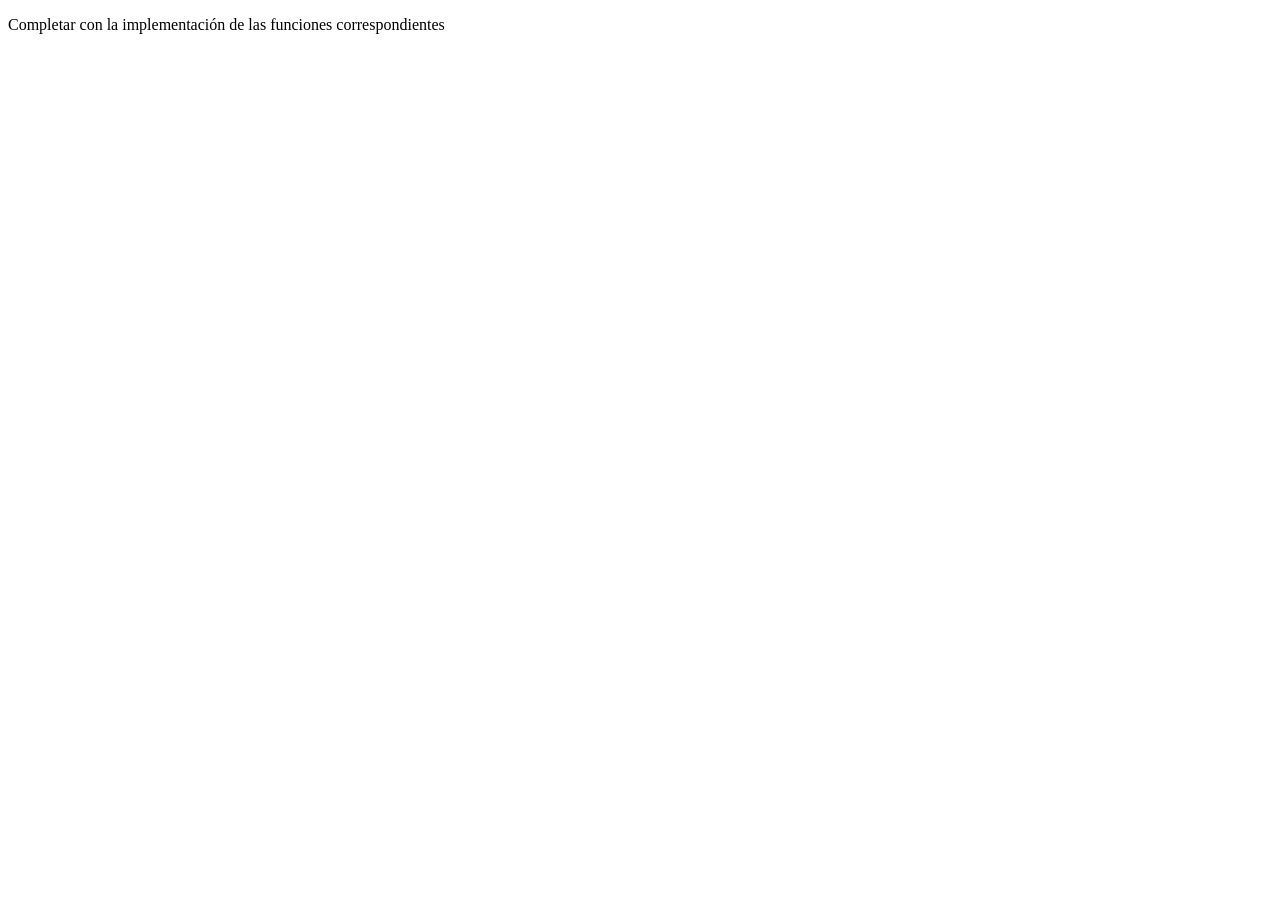
<file: tp-8/index.html>
<!DOCTYPE html>
<html>
<head>
	<meta charset="utf-8">
	<meta name="viewport" content="width=device-width, initial-scale=1">
	<title>TP-7: Funciones en JavaScript</title>
</head>
<body>

<p>Completar con la implementación de las funciones correspondientes</p>

<script type="text/javascript">

// Numeros

// 1- Implementar una función "suma" que retorne la suma de 2 numeros
// ejemplo: suma(2,3) retorna 5
function suma(num1, num2) {
    return num1 + num2;
}

console.log("Resultados de suma():")
console.log(suma(2,3)); // 5
console.log(suma(4,4)); // 8
console.log(suma(-10,10)); // 0


// 2- Implementar una función "elevarAlCubo" que eleve al cubo un numero
// ejemplo: elevarAlCubo(3) retorna 27

let elevarAlCubo = function(numero) {
    return numero ** 3;
}

console.log("Resultados de elevarAlCubo():")
console.log(elevarAlCubo(3)); // 27
console.log(elevarAlCubo(99)); // 970299


// 3- Implementar una función "restoDivisionEntera" para devolver el resto de una división entera entre un dividendo y un divisor
// ejemplo: restoDivisionEntera(3,2) retorna 1

let restoDivisionEntera = (dividendo, divisor) => {
    return dividendo % divisor;
}

console.log("Resultados de restoDivisionEntera():")
console.log(restoDivisionEntera(1,3)); // 1
console.log(restoDivisionEntera(2,3)); // 2
console.log(restoDivisionEntera(3,3)); // 0
console.log(restoDivisionEntera(4,3)); // 1


// 4- Implementar una función "numeroPi" para devolver el numero PI
// ejemplo: numeroPi() retorna 3,14...

function numeroPi() {
    return Math.PI;
}

console.log("Resultado de numeroPi():")
console.log(numeroPi())


// 5- Implementar una función "numeroRandom" para devolver un número random (aleatorio)
// ejemplo: numeroRandom() retorna 0,123...

let numeroRandom = function() {
    return Math.random();
}

console.log("Resultados de numeroRandom():")
console.log(numeroRandom())
console.log(numeroRandom())
console.log(numeroRandom())


// 6- Implementar una función "numeroRandomDesdeHasta" para devolver un número random entre 2 valores recibidos como parámetros
// ejemplo: numeroRandomDesdeHasta(1,6) retorna 3

let numeroRandomDesdeHasta = (min, max) => {
    return Math.floor(Math.random() * (max - min + 1)) + min;
}

console.log("Resultados de numeroRandomDesdeHasta():")
console.log(numeroRandomDesdeHasta(1,6))
console.log(numeroRandomDesdeHasta(2,5))
console.log(numeroRandomDesdeHasta(3,4))


// 7- Implementar una función "esPar" que reciba un número como parámetro y devuelva verdadero si el número es par, o falso si es impar
// ejemplo: esPar(4) retorna true, esPar(5) retorna false

function esPar(numero) {
    return numero % 2 === 0;
}

console.log("Resultados de esPar():")
console.log(esPar(4)); // true
console.log(esPar(5)); // false
console.log(esPar(0)); // true
console.log(esPar(-2)); // true


// 8- Implementar una función "esPositivo" que reciba un número y devuelva true si el número es positivo, o false si es negativo o cero
// ejemplo: esPositivo(4) retorna true, esPositivo(-3) retorna false

let esPositivo = (numero) => {
    return numero > 0;
}

console.log("Resultados de esPositivo():")
console.log(esPositivo(4)); // true
console.log(esPositivo(-3)); // false
console.log(esPositivo(0)); // false


// 9- Implementar una función "clasificarNumero" que reciba un número y retorne un mensaje indicando si el número es par o impar, y si es positivo o negativo
// ejemplo: clasificarNumero(4) retorna "El número 4 es par y positivo."
// ejemplo: clasificarNumero(-3) retorna "El número -3 es impar y negativo."

function clasificarNumero(numero) {
    let paridad = esPar(numero) ? "par" : "impar";
    let signo;

    if (numero > 0) {
        signo = "positivo";
    } else if (numero < 0) {
        signo = "negativo";
    } else {
        signo = "no positivo";
    }

    return "El número " + numero + " es " + paridad + " y " + signo + ".";
}

console.log("Resultados de clasificarNumero():")
console.log(clasificarNumero(4)); // "El número 4 es par y positivo."
console.log(clasificarNumero(-3)); // "El número -3 es impar y negativo."
console.log(clasificarNumero(0)); // "El número 0 es par y no positivo."


// Cadenas de Caracteres

// 10- Implementar una función "transformarMayuscula" que transforme a mayúscula la cadena de caracteres recibida como parámetro
// ejemplo: transformarMayuscula("Plataformas Móviles") retorna "PLATAFORMAS MÓVILES"

let transformarMayuscula = function(cadena) {
    return cadena.toUpperCase();
}

console.log("Resultados de transformarMayuscula():")
console.log(transformarMayuscula("Plataformas Móviles"))
console.log(transformarMayuscula("hola mundo"))
console.log(transformarMayuscula("abc"))


// 11- Implementar una función "primeraLetra" que nos devuelva la inicial de la cadena de caracteres recibida como parámetro
// ejemplo: primeraLetra("Plataformas") retorna "P"

let primeraLetra = (cadena) => {
    return cadena.charAt(0);
}

console.log("Resultados de primeraLetra():")
console.log(primeraLetra("Plataformas Móviles"))
console.log(primeraLetra("hola mundo"))
console.log(primeraLetra("abc"))


// 12- Implementar una función "sinPrimeraLetra" que nos devuelva la cadena de caracteres recibida como parámetro sin la primera letra
// ejemplo: sinPrimeraLetra("Plataformas") retorna "lataformas"

function sinPrimeraLetra(cadena) {
    return cadena.slice(1);
}

console.log("Resultados de sinPrimeraLetra():")
console.log(sinPrimeraLetra("Plataformas Móviles"))
console.log(sinPrimeraLetra("hola mundo"))
console.log(sinPrimeraLetra("abc"))


// 13- Implementar una función "primeraLetraMayuscula" que devuelve la cadena de caracteres recibida, pero con su primera letra en mayúscula
// ejemplo: primeraLetraMayuscula("plataformas") retorna "Plataformas"

let primeraLetraMayuscula = function(cadena) {
    return cadena.charAt(0).toUpperCase() + cadena.slice(1);
}

console.log("Resultados de primeraLetraMayuscula():")
console.log(primeraLetraMayuscula("plataformas móviles"))
console.log(primeraLetraMayuscula("hola mundo"))
console.log(primeraLetraMayuscula("abc"))


// 14- Implementar una función "terminaCon" que devuelve verdadero o falso si la palabra termina con la terminación recibida
// ejemplo: terminaCon("plataformas", "mas") retorna true

let terminaCon = (palabra, terminacion) => {
    return palabra.endsWith(terminacion);
}

console.log("Resultados de terminaCon():")
console.log(terminaCon("hola", "a")); // true
console.log(terminaCon("hola", "o")); // false
console.log(terminaCon("plataformas", "mas")); // true
console.log(terminaCon("plataformas", "más")); // false


// 15- Implementar una función "palabraInvertida" que devuelva la palabra invertida
// ejemplo: palabraInvertida("hola") retorna "aloh";

function palabraInvertida(cadena) {
    return cadena.split("").reverse().join("");
}

console.log("Resultados de palabraInvertida():")
console.log(palabraInvertida("plataformas móviles"))
console.log(palabraInvertida("hola mundo"))
console.log(palabraInvertida("abc"))

</script>

</body>
</html>
</file>
<file: tp-2/styles.css>
html{
    background-color: #222;
    color: #ee6;
}
h1{
    text-align: center;
}
p{
    font-family: sans-serif;
}
h1,h2,h3{
    color: #eee;
    text-transform: uppercase;
}
strong{
    border-bottom: 1px solid #eee;
}
.the-force{
    background-color: #444;
    font-weight: bold;
}
.light-side{
    color: #66f;
}
.dark-side{
    color: #f33;
}
#og-triology{
    list-style-type: circle;
}
.movies-list:nth-of-type(2){
    padding-left: 40px;
}
.movies-list:nth-of-type(3){
    margin-top: 20px;
}
p:first-of-type::first-line{
    color: #efe;
}
h1:hover{
    color: yellow;
}
a:visited{
    color: #444;
}
a[href]{
    font-style: italic;
}
.movies-list li:nth-child(odd){
    background-color: #111;
}
.movies-list li:nth-child(even){
    background-color: #333;
}
</file>
<file: tp-3/style.css>
/*1*/
.titulo {
    text-align: center;
}
/*2*/
.fuente.parrafo{
    font-family: serif;
}
/*3*/
#primer-parrafo {
    background-color: #CEE !important;
}
/*4*/
#primer-parrafo em {
    color: #933;
}
/*5*/
a {
    outline: 1px solid #333;
}
/*6*/
body p.fuente.parrafo {
    opacity: 100% !important;
}

/*7*/
p.parrafo:not([id]) {
    background-color: rgba(190, 120, 240, 0.6);
}
/*bonustrack*/
/*1*/
body p.fuente.parrafo {
    color: #000 !important;
}

/*Bonus 2:*/
.complicado {
    font-weight: bold;
    color: #C62 !important;
}
</file>
